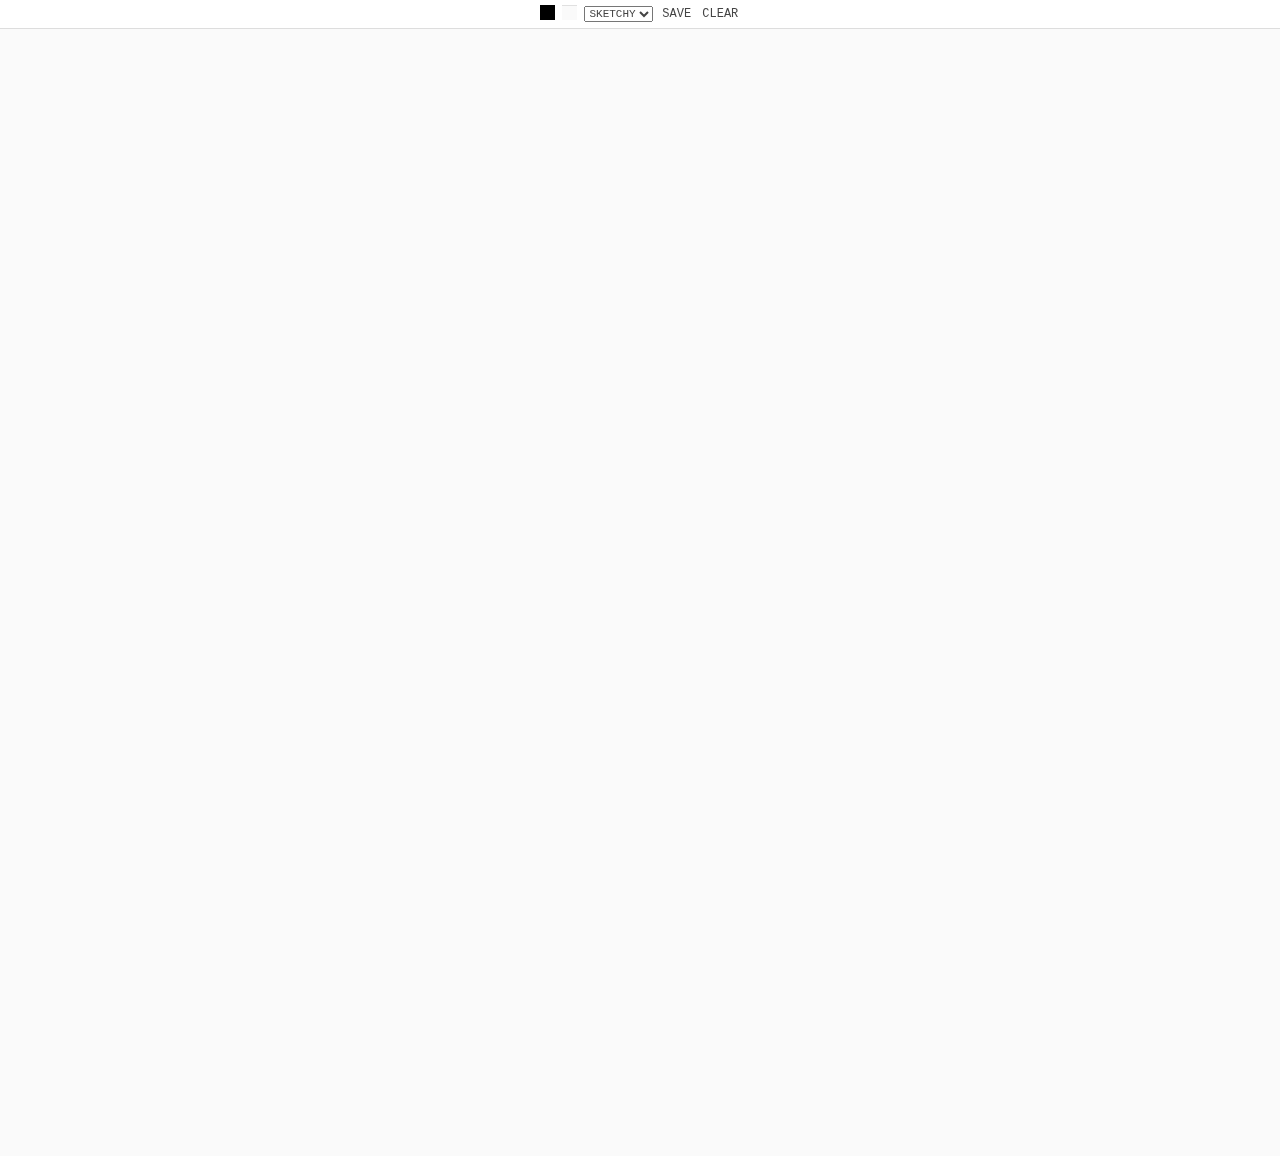
<file: h5/index.html>
<!DOCTYPE HTML>
<html lang="en">
	<head>
		<title>Harmony</title>
		<meta charset="utf-8"/>
		<meta name="description" content="Procedural Drawing Tool"/>
		<meta name="viewport" content="width=device-width; initial-scale=1.0; maximum-scale=1.0; user-scalable=0;"/>
		<style type="text/css">
			*
			{
				color: #444;
				font-family: Monospace;
				font-size: 12px;
			}
			
			body
			{
				margin: 0px;
				overflow: hidden;
			}
			
			select
			{
				text-transform: uppercase;
				font-size: 11px;
				text-align: center;
			}
			
			hr
			{
				border: 0;
				height: 1px;
				background-color: #ccc;
				margin: 20px 0px;
			}
			
			.gui
			{
				color: #ccc;
				width: 100%;
				background-color: #fff;
				border-bottom: 1px solid #ddd;
				padding: 5px 10px;
				text-align: center;
				text-transform: uppercase;
				line-height: 18px;
				cursor: default;
			}
			
			.button
			{
				padding: 2px;
				cursor: pointer;
			}
			
			.key
			{
				padding: 0px 8px;
				margin-left: 1px;
				background-color: #eee;
			}
		</style>
	</head>
	<body>
		<script type="text/javascript" src="js/brushes/circles.js"></script>
		<script type="text/javascript" src="js/brushes/chrome.js"></script>
		<script type="text/javascript" src="js/brushes/fur.js"></script>
		<script type="text/javascript" src="js/brushes/grid.js"></script>
		<script type="text/javascript" src="js/brushes/longfur.js"></script>
		<script type="text/javascript" src="js/brushes/ribbon.js"></script>
		<script type="text/javascript" src="js/brushes/shaded.js"></script>
		<script type="text/javascript" src="js/brushes/simple.js"></script>
		<script type="text/javascript" src="js/brushes/sketchy.js"></script>
		<script type="text/javascript" src="js/brushes/squares.js"></script>
		<script type="text/javascript" src="js/brushes/web.js"></script>
		<script type="text/javascript" src="js/colorutils.js"></script>
		<script type="text/javascript" src="js/colorselector.js"></script>
		<script type="text/javascript" src="js/palette.js"></script>
		<script type="text/javascript" src="js/menu.js"></script>
		<script type="text/javascript" src="js/main.js"></script>
	</body>
</html>
</file>
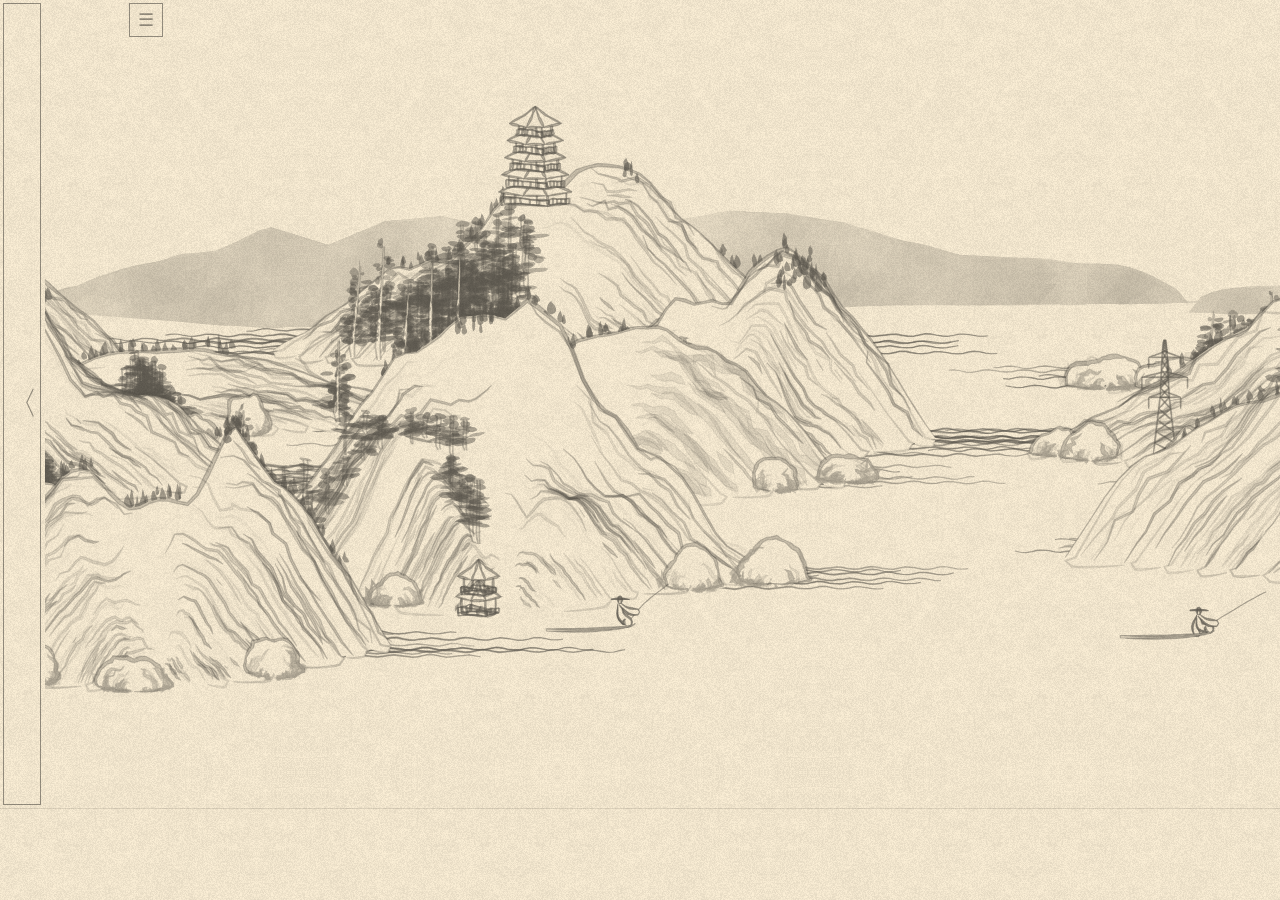
<file: p5/index.html>
<script id="PRNG">
  var Prng = new function() {
    this.s = 1234;
    this.p = 999979; //9887//983
    this.q = 999983; //9967//991
    this.m = this.p * this.q;
    this.hash = function(x) {
      var y = window.btoa(JSON.stringify(x));
      var z = 0;
      for (var i = 0; i < y.length; i++) {
        z += y.charCodeAt(i) * Math.pow(128, i);
      }
      return z;
    };
    this.seed = function(x) {
      if (x == undefined) {
        x = new Date().getTime();
      }
      var y = 0;
      var z = 0;
      function redo() {
        y = (Prng.hash(x) + z) % Prng.m;
        z += 1;
      }
      while (y % Prng.p == 0 || y % Prng.q == 0 || y == 0 || y == 1) {
        redo();
      }
      Prng.s = y;
      console.log(["int seed", Prng.s]);
      for (var i = 0; i < 10; i++) {
        Prng.next();
      }
    };
    this.next = function() {
      Prng.s = (Prng.s * Prng.s) % Prng.m;
      return Prng.s / Prng.m;
    };
    this.test = function(f) {
      var F =
        f ||
        function() {
          return Prng.next();
        };
      var t0 = new Date().getTime();
      var chart = [0, 0, 0, 0, 0, 0, 0, 0, 0, 0];
      for (var i = 0; i < 10000000; i++) {
        chart[Math.floor(F() * 10)] += 1;
      }
      console.log(chart);
      console.log("finished in " + (new Date().getTime() - t0));
      return chart;
    };
  }();
  Math.random = function() {
    return Prng.next();
  };
  Math.seed = function(x) {
    return Prng.seed(x);
  };
</script>

<script>
  function parseArgs(key2f) {
    var par = window.location.href.split("?")[1];
    if (par == undefined) {
      return;
    }
    par = par.split("&");
    for (var i = 0; i < par.length; i++) {
      var e = par[i].split("=");
      try {
        key2f[e[0]](e[1]);
      } catch (e) {
        console.log(e);
      }
    }
  }
  SEED = "" + new Date().getTime();
  parseArgs({
    seed: function(x) {
      SEED = x == "" ? SEED : x;
    },
  });
  Math.seed(SEED);
  console.log(Prng.seed);
</script>

<script id="PerlinNoise">
  //https://raw.githubusercontent.com/processing/p5.js/master/src/math/noise.js
  var Noise = new function() {
    var PERLIN_YWRAPB = 4;
    var PERLIN_YWRAP = 1 << PERLIN_YWRAPB;
    var PERLIN_ZWRAPB = 8;
    var PERLIN_ZWRAP = 1 << PERLIN_ZWRAPB;
    var PERLIN_SIZE = 4095;
    var perlin_octaves = 4;
    var perlin_amp_falloff = 0.5;
    var scaled_cosine = function(i) {
      return 0.5 * (1.0 - Math.cos(i * Math.PI));
    };
    var perlin;
    this.noise = function(x, y, z) {
      y = y || 0;
      z = z || 0;
      if (perlin == null) {
        perlin = new Array(PERLIN_SIZE + 1);
        for (var i = 0; i < PERLIN_SIZE + 1; i++) {
          perlin[i] = Math.random();
        }
      }
      if (x < 0) {
        x = -x;
      }
      if (y < 0) {
        y = -y;
      }
      if (z < 0) {
        z = -z;
      }
      var xi = Math.floor(x),
        yi = Math.floor(y),
        zi = Math.floor(z);
      var xf = x - xi;
      var yf = y - yi;
      var zf = z - zi;
      var rxf, ryf;
      var r = 0;
      var ampl = 0.5;
      var n1, n2, n3;
      for (var o = 0; o < perlin_octaves; o++) {
        var of = xi + (yi << PERLIN_YWRAPB) + (zi << PERLIN_ZWRAPB);
        rxf = scaled_cosine(xf);
        ryf = scaled_cosine(yf);
        n1 = perlin[of & PERLIN_SIZE];
        n1 += rxf * (perlin[(of + 1) & PERLIN_SIZE] - n1);
        n2 = perlin[(of + PERLIN_YWRAP) & PERLIN_SIZE];
        n2 += rxf * (perlin[(of + PERLIN_YWRAP + 1) & PERLIN_SIZE] - n2);
        n1 += ryf * (n2 - n1);
        of += PERLIN_ZWRAP;
        n2 = perlin[of & PERLIN_SIZE];
        n2 += rxf * (perlin[(of + 1) & PERLIN_SIZE] - n2);
        n3 = perlin[(of + PERLIN_YWRAP) & PERLIN_SIZE];
        n3 += rxf * (perlin[(of + PERLIN_YWRAP + 1) & PERLIN_SIZE] - n3);
        n2 += ryf * (n3 - n2);
        n1 += scaled_cosine(zf) * (n2 - n1);
        r += n1 * ampl;
        ampl *= perlin_amp_falloff;
        xi <<= 1;
        xf *= 2;
        yi <<= 1;
        yf *= 2;
        zi <<= 1;
        zf *= 2;
        if (xf >= 1.0) {
          xi++;
          xf--;
        }
        if (yf >= 1.0) {
          yi++;
          yf--;
        }
        if (zf >= 1.0) {
          zi++;
          zf--;
        }
      }
      return r;
    };
    this.noiseDetail = function(lod, falloff) {
      if (lod > 0) {
        perlin_octaves = lod;
      }
      if (falloff > 0) {
        perlin_amp_falloff = falloff;
      }
    };
    this.noiseSeed = function(seed) {
      var lcg = (function() {
        var m = 4294967296,
          a = 1664525,
          c = 1013904223,
          seed,
          z;
        return {
          setSeed: function(val) {
            z = seed = (val == null ? Math.random() * m : val) >>> 0;
          },
          getSeed: function() {
            return seed;
          },
          rand: function() {
            z = (a * z + c) % m;
            return z / m;
          },
        };
      })();
      lcg.setSeed(seed);
      perlin = new Array(PERLIN_SIZE + 1);
      for (var i = 0; i < PERLIN_SIZE + 1; i++) {
        perlin[i] = lcg.rand();
      }
    };
  }();
</script>

<script id="PolyTools">
  var PolyTools = new function() {
    this.midPt = function() {
      var plist =
        arguments.length == 1 ? arguments[0] : Array.apply(null, arguments);
      return plist.reduce(
        function(acc, v) {
          /*       if (v == undefined || acc == undefined){
        console.log("ERRR");
        console.log(plist)
        return [0,0]
      } */
          return [v[0] / plist.length + acc[0], v[1] / plist.length + acc[1]];
        },
        [0, 0],
      );
    };
    this.triangulate = function(plist, args) {
      //return []
      var args = args != undefined ? args : {};
      var area = args.area != undefined ? args.area : 100;
      var convex = args.convex != undefined ? args.convex : false;
      var optimize = args.optimize != undefined ? args.optimize : true;
      function lineExpr(pt0, pt1) {
        var den = pt1[0] - pt0[0];
        var m = den == 0 ? Infinity : (pt1[1] - pt0[1]) / den;
        var k = pt0[1] - m * pt0[0];
        return [m, k];
      }
      function intersect(ln0, ln1) {
        var le0 = lineExpr(...ln0);
        var le1 = lineExpr(...ln1);
        var den = le0[0] - le1[0];
        if (den == 0) {
          return false;
        }
        var x = (le1[1] - le0[1]) / den;
        var y = le0[0] * x + le0[1];
        function onSeg(p, ln) {
          //non-inclusive
          return (
            Math.min(ln[0][0], ln[1][0]) <= p[0] &&
            p[0] <= Math.max(ln[0][0], ln[1][0]) &&
            Math.min(ln[0][1], ln[1][1]) <= p[1] &&
            p[1] <= Math.max(ln[0][1], ln[1][1])
          );
        }
        if (onSeg([x, y], ln0) && onSeg([x, y], ln1)) {
          return [x, y];
        }
        return false;
      }
      function ptInPoly(pt, plist) {
        var scount = 0;
        for (var i = 0; i < plist.length; i++) {
          var np = plist[i != plist.length - 1 ? i + 1 : 0];
          var sect = intersect(
            [plist[i], np],
            [pt, [pt[0] + 999, pt[1] + 999]],
          );
          if (sect != false) {
            scount++;
          }
        }
        return scount % 2 == 1;
      }
      function lnInPoly(ln, plist) {
        var lnc = [[0, 0], [0, 0]];
        var ep = 0.01;

        lnc[0][0] = ln[0][0] * (1 - ep) + ln[1][0] * ep;
        lnc[0][1] = ln[0][1] * (1 - ep) + ln[1][1] * ep;
        lnc[1][0] = ln[0][0] * ep + ln[1][0] * (1 - ep);
        lnc[1][1] = ln[0][1] * ep + ln[1][1] * (1 - ep);

        for (var i = 0; i < plist.length; i++) {
          var pt = plist[i];
          var np = plist[i != plist.length - 1 ? i + 1 : 0];
          if (intersect(lnc, [pt, np]) != false) {
            return false;
          }
        }
        var mid = PolyTools.midPt(ln);
        if (ptInPoly(mid, plist) == false) {
          return false;
        }
        return true;
      }

      function sidesOf(plist) {
        var slist = [];
        for (var i = 0; i < plist.length; i++) {
          var pt = plist[i];
          var np = plist[i != plist.length - 1 ? i + 1 : 0];
          var s = Math.sqrt(
            Math.pow(np[0] - pt[0], 2) + Math.pow(np[1] - pt[1], 2),
          );
          slist.push(s);
        }
        return slist;
      }
      function areaOf(plist) {
        var slist = sidesOf(plist);
        var a = slist[0],
          b = slist[1],
          c = slist[2];
        var s = (a + b + c) / 2;
        return Math.sqrt(s * (s - a) * (s - b) * (s - c));
      }
      function sliverRatio(plist) {
        var A = areaOf(plist);
        var P = sidesOf(plist).reduce(function(m, n) {
          return m + n;
        }, 0);
        return A / P;
      }
      function bestEar(plist) {
        var cuts = [];
        for (var i = 0; i < plist.length; i++) {
          var pt = plist[i];
          var lp = plist[i != 0 ? i - 1 : plist.length - 1];
          var np = plist[i != plist.length - 1 ? i + 1 : 0];
          var qlist = plist.slice();
          qlist.splice(i, 1);
          if (convex || lnInPoly([lp, np], plist)) {
            var c = [[lp, pt, np], qlist];
            if (!optimize) return c;
            cuts.push(c);
          }
        }
        var best = [plist, []];
        var bestRatio = 0;
        for (var i = 0; i < cuts.length; i++) {
          var r = sliverRatio(cuts[i][0]);
          if (r >= bestRatio) {
            best = cuts[i];
            bestRatio = r;
          }
        }
        return best;
      }
      function shatter(plist, a) {
        if (plist.length == 0) {
          return [];
        }
        if (areaOf(plist) < a) {
          return [plist];
        } else {
          var slist = sidesOf(plist);
          var ind = slist.reduce(
            (iMax, x, i, arr) => (x > arr[iMax] ? i : iMax),
            0,
          );
          var nind = (ind + 1) % plist.length;
          var lind = (ind + 2) % plist.length;
          try {
            var mid = PolyTools.midPt([plist[ind], plist[nind]]);
          } catch (err) {
            console.log(plist);
            console.log(err);
            return [];
          }
          return shatter([plist[ind], mid, plist[lind]], a).concat(
            shatter([plist[lind], plist[nind], mid], a),
          );
        }
      }
      if (plist.length <= 3) {
        return shatter(plist, area);
      } else {
        var cut = bestEar(plist);
        return shatter(cut[0], area).concat(
          PolyTools.triangulate(cut[1], args),
        );
      }
    };
  }();
</script>

<script id="Util">
  function unNan(plist) {
    if (typeof plist != "object" || plist == null) {
      return plist || 0;
    } else {
      return plist.map(unNan);
    }
  }
  //console.log(unNan([[undefined,[NaN,NaN],null],false,1]))

  function distance(p0, p1) {
    return Math.sqrt(Math.pow(p0[0] - p1[0], 2) + Math.pow(p0[1] - p1[1], 2));
  }

  function mapval(value, istart, istop, ostart, ostop) {
    return (
      ostart + (ostop - ostart) * (((value - istart) * 1.0) / (istop - istart))
    );
  }
  function loopNoise(nslist) {
    var dif = nslist[nslist.length - 1] - nslist[0];
    var bds = [100, -100];
    for (var i = 0; i < nslist.length; i++) {
      nslist[i] += (dif * (nslist.length - 1 - i)) / (nslist.length - 1);
      if (nslist[i] < bds[0]) bds[0] = nslist[i];
      if (nslist[i] > bds[1]) bds[1] = nslist[i];
    }
    for (var i = 0; i < nslist.length; i++) {
      nslist[i] = mapval(nslist[i], bds[0], bds[1], 0, 1);
    }
  }

  function randChoice(arr) {
    return arr[Math.floor(arr.length * Math.random())];
  }

  function normRand(m, M) {
    return mapval(Math.random(), 0, 1, m, M);
  }

  function wtrand(func) {
    var x = Math.random();
    var y = Math.random();
    if (y < func(x)) {
      return x;
    } else {
      return wtrand(func);
    }
  }

  function randGaussian() {
    return (
      wtrand(function(x) {
        return Math.pow(Math.E, -24 * Math.pow(x - 0.5, 2));
      }) *
        2 -
      1
    );
  }

  function bezmh(P, w) {
    w = w == undefined ? 1 : w;
    if (P.length == 2) {
      P = [P[0], PolyTools.midPt(P[0], P[1]), P[1]];
    }
    var plist = [];
    for (var j = 0; j < P.length - 2; j++) {
      var p0;
      var p1;
      var p2;
      if (j == 0) {
        p0 = P[j];
      } else {
        p0 = PolyTools.midPt(P[j], P[j + 1]);
      }
      p1 = P[j + 1];
      if (j == P.length - 3) {
        p2 = P[j + 2];
      } else {
        p2 = PolyTools.midPt(P[j + 1], P[j + 2]);
      }
      var pl = 20;
      for (var i = 0; i < pl + (j == P.length - 3); i += 1) {
        var t = i / pl;
        var u = Math.pow(1 - t, 2) + 2 * t * (1 - t) * w + t * t;
        plist.push([
          (Math.pow(1 - t, 2) * p0[0] +
            2 * t * (1 - t) * p1[0] * w +
            t * t * p2[0]) /
            u,
          (Math.pow(1 - t, 2) * p0[1] +
            2 * t * (1 - t) * p1[1] * w +
            t * t * p2[1]) /
            u,
        ]);
      }
    }
    return plist;
  }

  function poly(plist, args) {
    var args = args != undefined ? args : {};
    var xof = args.xof != undefined ? args.xof : 0;
    var yof = args.yof != undefined ? args.yof : 0;
    var fil = args.fil != undefined ? args.fil : "rgba(0,0,0,0)";
    var str = args.str != undefined ? args.str : fil;
    var wid = args.wid != undefined ? args.wid : 0;

    var canv = "<polyline points='";
    for (var i = 0; i < plist.length; i++) {
      canv +=
        " " +
        (plist[i][0] + xof).toFixed(1) +
        "," +
        (plist[i][1] + yof).toFixed(1);
    }
    canv +=
      "' style='fill:" +
      fil +
      ";stroke:" +
      str +
      ";stroke-width:" +
      wid +
      "'/>";
    return canv;
  }
</script>

<script>
  console.log("************************************************");

  function stroke(ptlist, args) {
    var args = args != undefined ? args : {};
    var xof = args.xof != undefined ? args.xof : 0;
    var yof = args.yof != undefined ? args.yof : 0;
    var wid = args.wid != undefined ? args.wid : 2;
    var col = args.col != undefined ? args.col : "rgba(200,200,200,0.9)";
    var noi = args.noi != undefined ? args.noi : 0.5;
    var out = args.out != undefined ? args.out : 1;
    var fun =
      args.fun != undefined
        ? args.fun
        : function(x) {
            return Math.sin(x * Math.PI);
          };

    if (ptlist.length == 0) {
      return "";
    }
    vtxlist0 = [];
    vtxlist1 = [];
    vtxlist = [];
    var n0 = Math.random() * 10;
    for (var i = 1; i < ptlist.length - 1; i++) {
      var w = wid * fun(i / ptlist.length);
      w = w * (1 - noi) + w * noi * Noise.noise(i * 0.5, n0);
      var a1 = Math.atan2(
        ptlist[i][1] - ptlist[i - 1][1],
        ptlist[i][0] - ptlist[i - 1][0],
      );
      var a2 = Math.atan2(
        ptlist[i][1] - ptlist[i + 1][1],
        ptlist[i][0] - ptlist[i + 1][0],
      );
      var a = (a1 + a2) / 2;
      if (a < a2) {
        a += Math.PI;
      }
      vtxlist0.push([
        ptlist[i][0] + w * Math.cos(a),
        ptlist[i][1] + w * Math.sin(a),
      ]);
      vtxlist1.push([
        ptlist[i][0] - w * Math.cos(a),
        ptlist[i][1] - w * Math.sin(a),
      ]);
    }

    vtxlist = [ptlist[0]]
      .concat(
        vtxlist0.concat(vtxlist1.concat([ptlist[ptlist.length - 1]]).reverse()),
      )
      .concat([ptlist[0]]);

    var canv = poly(
      vtxlist.map(function(x) {
        return [x[0] + xof, x[1] + yof];
      }),
      { fil: col, str: col, wid: out },
    );
    return canv;
  }

  function blob(x, y, args) {
    var args = args != undefined ? args : {};
    var len = args.len != undefined ? args.len : 20;
    var wid = args.wid != undefined ? args.wid : 5;
    var ang = args.ang != undefined ? args.ang : 0;
    var col = args.col != undefined ? args.col : "rgba(200,200,200,0.9)";
    var noi = args.noi != undefined ? args.noi : 0.5;
    var ret = args.ret != undefined ? args.ret : 0;
    var fun =
      args.fun != undefined
        ? args.fun
        : function(x) {
            return x <= 1
              ? Math.pow(Math.sin(x * Math.PI), 0.5)
              : -Math.pow(Math.sin((x + 1) * Math.PI), 0.5);
          };

    var reso = 20.0;
    var lalist = [];
    for (var i = 0; i < reso + 1; i++) {
      var p = (i / reso) * 2;
      var xo = len / 2 - Math.abs(p - 1) * len;
      var yo = (fun(p) * wid) / 2;
      var a = Math.atan2(yo, xo);
      var l = Math.sqrt(xo * xo + yo * yo);
      lalist.push([l, a]);
    }
    var nslist = [];
    var n0 = Math.random() * 10;
    for (var i = 0; i < reso + 1; i++) {
      nslist.push(Noise.noise(i * 0.05, n0));
    }

    loopNoise(nslist);
    var plist = [];
    for (var i = 0; i < lalist.length; i++) {
      var ns = nslist[i] * noi + (1 - noi);
      var nx = x + Math.cos(lalist[i][1] + ang) * lalist[i][0] * ns;
      var ny = y + Math.sin(lalist[i][1] + ang) * lalist[i][0] * ns;
      plist.push([nx, ny]);
    }

    if (ret == 0) {
      return poly(plist, { fil: col, str: col, wid: 0 });
    } else {
      return plist;
    }
  }

  function div(plist, reso) {
    var tl = (plist.length - 1) * reso;
    var lx = 0;
    var ly = 0;
    var rlist = [];

    for (var i = 0; i < tl; i += 1) {
      var lastp = plist[Math.floor(i / reso)];
      var nextp = plist[Math.ceil(i / reso)];
      var p = (i % reso) / reso;
      var nx = lastp[0] * (1 - p) + nextp[0] * p;
      var ny = lastp[1] * (1 - p) + nextp[1] * p;

      var ang = Math.atan2(ny - ly, nx - lx);

      rlist.push([nx, ny]);
      lx = nx;
      ly = ny;
    }

    if (plist.length > 0) {
      rlist.push(plist[plist.length - 1]);
    }
    return rlist;
  }

  var texture = function(ptlist, args) {
    var args = args != undefined ? args : {};
    var xof = args.xof != undefined ? args.xof : 0;
    var yof = args.yof != undefined ? args.yof : 0;
    var tex = args.tex != undefined ? args.tex : 400;
    var wid = args.wid != undefined ? args.wid : 1.5;
    var len = args.len != undefined ? args.len : 0.2;
    var sha = args.sha != undefined ? args.sha : 0;
    var ret = args.ret != undefined ? args.ret : 0;
    var noi =
      args.noi != undefined
        ? args.noi
        : function(x) {
            return 30 / x;
          };
    var col =
      args.col != undefined
        ? args.col
        : function(x) {
            return "rgba(100,100,100," + (Math.random() * 0.3).toFixed(3) + ")";
          };
    var dis =
      args.dis != undefined
        ? args.dis
        : function() {
            if (Math.random() > 0.5) {
              return (1 / 3) * Math.random();
            } else {
              return (1 * 2) / 3 + (1 / 3) * Math.random();
            }
          };
    var reso = [ptlist.length, ptlist[0].length];
    var texlist = [];
    for (var i = 0; i < tex; i++) {
      var mid = (dis() * reso[1]) | 0;
      //mid = (reso[1]/3+reso[1]/3*Math.random())|0

      var hlen = Math.floor(Math.random() * (reso[1] * len));

      var start = mid - hlen;
      var end = mid + hlen;
      start = Math.min(Math.max(start, 0), reso[1]);
      end = Math.min(Math.max(end, 0), reso[1]);

      var layer = (i / tex) * (reso[0] - 1);

      texlist.push([]);
      for (var j = start; j < end; j++) {
        var p = layer - Math.floor(layer);

        var x =
          ptlist[Math.floor(layer)][j][0] * p +
          ptlist[Math.ceil(layer)][j][0] * (1 - p);

        var y =
          ptlist[Math.floor(layer)][j][1] * p +
          ptlist[Math.ceil(layer)][j][1] * (1 - p);

        var ns = [
          noi(layer + 1) * (Noise.noise(x, j * 0.5) - 0.5),
          noi(layer + 1) * (Noise.noise(y, j * 0.5) - 0.5),
        ];

        texlist[texlist.length - 1].push([x + ns[0], y + ns[1]]);
      }
    }
    var canv = "";
    //SHADE
    if (sha) {
      for (var j = 0; j < texlist.length; j += 1 + (sha != 0)) {
        canv += stroke(
          texlist[j].map(function(x) {
            return [x[0] + xof, x[1] + yof];
          }),
          { col: "rgba(100,100,100,0.1)", wid: sha },
        );
      }
    }
    //TEXTURE
    for (var j = 0 + sha; j < texlist.length; j += 1 + sha) {
      canv += stroke(
        texlist[j].map(function(x) {
          return [x[0] + xof, x[1] + yof];
        }),
        { col: col(j / texlist.length), wid: wid },
      );
    }
    return ret ? texlist : canv;
  };

  var Tree = new function() {
    this.tree01 = function(x, y, args) {
      var args = args != undefined ? args : {};
      var hei = args.hei != undefined ? args.hei : 50;
      var wid = args.wid != undefined ? args.wid : 3;
      var col = args.col != undefined ? args.col : "rgba(100,100,100,0.5)";
      var noi = args.noi != undefined ? args.noi : 0.5;

      reso = 10;
      var nslist = [];
      for (var i = 0; i < reso; i++) {
        nslist.push([Noise.noise(i * 0.5), Noise.noise(i * 0.5, 0.5)]);
      }

      var leafcol;
      if (col.includes("rgba(")) {
        leafcol = col
          .replace("rgba(", "")
          .replace(")", "")
          .split(",");
      } else {
        leafcol = ["100", "100", "100", "0.5"];
      }
      var canv = "";
      var line1 = [];
      var line2 = [];
      for (var i = 0; i < reso; i++) {
        var nx = x;
        var ny = y - (i * hei) / reso;
        if (i >= reso / 4) {
          for (var j = 0; j < (reso - i) / 5; j++) {
            canv += blob(
              nx + (Math.random() - 0.5) * wid * 1.2 * (reso - i),
              ny + (Math.random() - 0.5) * wid,
              {
                len: Math.random() * 20 * (reso - i) * 0.2 + 10,
                wid: Math.random() * 6 + 3,
                ang: ((Math.random() - 0.5) * Math.PI) / 6,
                col:
                  "rgba(" +
                  leafcol[0] +
                  "," +
                  leafcol[1] +
                  "," +
                  leafcol[2] +
                  "," +
                  (Math.random() * 0.2 + parseFloat(leafcol[3])).toFixed(1) +
                  ")",
              },
            );
          }
        }
        line1.push([nx + (nslist[i][0] - 0.5) * wid - wid / 2, ny]);
        line2.push([nx + (nslist[i][1] - 0.5) * wid + wid / 2, ny]);
      }
      canv +=
        poly(line1, { fil: "none", str: col, wid: 1.5 }) +
        poly(line2, { fil: "none", str: col, wid: 1.5 });
      return canv;
    };
    this.tree02 = function(x, y, args) {
      var args = args != undefined ? args : {};
      var hei = args.hei != undefined ? args.hei : 16;
      var wid = args.wid != undefined ? args.wid : 8;
      var clu = args.clu != undefined ? args.clu : 5;
      var col = args.col != undefined ? args.col : "rgba(100,100,100,0.5)";
      var noi = args.noi != undefined ? args.noi : 0.5;

      var leafcol;
      if (col.includes("rgba(")) {
        leafcol = col
          .replace("rgba(", "")
          .replace(")", "")
          .split(",");
      } else {
        leafcol = ["100", "100", "100", "0.5"];
      }

      var canv = "";
      for (var i = 0; i < clu; i++) {
        canv += blob(
          x + randGaussian() * clu * 4,
          y + randGaussian() * clu * 4,
          {
            ang: Math.PI / 2,
            col: "rgba(100,100,100,0.8)",
            fun: function(x) {
              return x <= 1
                ? Math.pow(Math.sin(x * Math.PI) * x, 0.5)
                : -Math.pow(Math.sin((x - 2) * Math.PI * (x - 2)), 0.5);
            },
            wid: Math.random() * wid * 0.75 + wid * 0.5,
            len: Math.random() * hei * 0.75 + hei * 0.5,
            col: col,
          },
        );
      }
      return canv;
    };
    this.tree03 = function(x, y, args) {
      var args = args != undefined ? args : {};
      var hei = args.hei != undefined ? args.hei : 50;
      var wid = args.wid != undefined ? args.wid : 5;
      var ben =
        args.ben != undefined
          ? args.ben
          : function(x) {
              return 0;
            };
      var col = args.col != undefined ? args.col : "rgba(100,100,100,0.5)";
      var noi = args.noi != undefined ? args.noi : 0.5;

      reso = 10;
      var nslist = [];
      for (var i = 0; i < reso; i++) {
        nslist.push([Noise.noise(i * 0.5), Noise.noise(i * 0.5, 0.5)]);
      }

      var leafcol;
      if (col.includes("rgba(")) {
        leafcol = col
          .replace("rgba(", "")
          .replace(")", "")
          .split(",");
      } else {
        leafcol = ["100", "100", "100", "0.5"];
      }
      var canv = "";
      var blobs = "";
      var line1 = [];
      var line2 = [];
      for (var i = 0; i < reso; i++) {
        var nx = x + ben(i / reso) * 100;
        var ny = y - (i * hei) / reso;
        if (i >= reso / 5) {
          for (var j = 0; j < (reso - i) * 2; j++) {
            var shape = function(x) {
              return Math.log(50 * x + 1) / 3.95;
            };
            var ox = Math.random() * wid * 2 * shape((reso - i) / reso);
            blobs += blob(
              nx + ox * randChoice([-1, 1]),
              ny + (Math.random() - 0.5) * wid * 2,
              {
                len: ox * 2,
                wid: Math.random() * 6 + 3,
                ang: ((Math.random() - 0.5) * Math.PI) / 6,
                col:
                  "rgba(" +
                  leafcol[0] +
                  "," +
                  leafcol[1] +
                  "," +
                  leafcol[2] +
                  "," +
                  (Math.random() * 0.2 + parseFloat(leafcol[3])).toFixed(3) +
                  ")",
              },
            );
          }
        }
        line1.push([
          nx + (((nslist[i][0] - 0.5) * wid - wid / 2) * (reso - i)) / reso,
          ny,
        ]);
        line2.push([
          nx + (((nslist[i][1] - 0.5) * wid + wid / 2) * (reso - i)) / reso,
          ny,
        ]);
      }
      var lc = line1.concat(line2.reverse());
      canv += poly(lc, { fil: "white", str: col, wid: 1.5 });
      canv += blobs;
      return canv;
    };

    var branch = function(args) {
      var args = args != undefined ? args : {};
      var hei = args.hei != undefined ? args.hei : 300;
      var wid = args.wid != undefined ? args.wid : 6;
      var ang = args.ang != undefined ? args.ang : 0;
      var det = args.det != undefined ? args.det : 10;
      var ben = args.ben != undefined ? args.ben : Math.PI * 0.2;

      var tlist;
      var nx = 0;
      var ny = 0;
      tlist = [[nx, ny]];
      var a0 = 0;
      var g = 3;
      for (var i = 0; i < g; i++) {
        a0 += (ben / 2 + (Math.random() * ben) / 2) * randChoice([-1, 1]);
        nx += (Math.cos(a0) * hei) / g;
        ny -= (Math.sin(a0) * hei) / g;
        tlist.push([nx, ny]);
      }
      var ta = Math.atan2(
        tlist[tlist.length - 1][1],
        tlist[tlist.length - 1][0],
      );

      for (var i = 0; i < tlist.length; i++) {
        var a = Math.atan2(tlist[i][1], tlist[i][0]);
        var d = Math.sqrt(
          tlist[i][0] * tlist[i][0] + tlist[i][1] * tlist[i][1],
        );
        tlist[i][0] = d * Math.cos(a - ta + ang);
        tlist[i][1] = d * Math.sin(a - ta + ang);
      }

      var trlist1 = [];
      var trlist2 = [];
      var span = det;
      var tl = (tlist.length - 1) * span;
      var lx = 0;
      var ly = 0;

      for (var i = 0; i < tl; i += 1) {
        var lastp = tlist[Math.floor(i / span)];
        var nextp = tlist[Math.ceil(i / span)];
        var p = (i % span) / span;
        var nx = lastp[0] * (1 - p) + nextp[0] * p;
        var ny = lastp[1] * (1 - p) + nextp[1] * p;

        var ang = Math.atan2(ny - ly, nx - lx);
        var woff = ((Noise.noise(i * 0.3) - 0.5) * wid * hei) / 80;

        var b = 0;
        if (p == 0) {
          b = Math.random() * wid;
        }

        var nw = wid * (((tl - i) / tl) * 0.5 + 0.5);
        trlist1.push([
          nx + Math.cos(ang + Math.PI / 2) * (nw + woff + b),
          ny + Math.sin(ang + Math.PI / 2) * (nw + woff + b),
        ]);
        trlist2.push([
          nx + Math.cos(ang - Math.PI / 2) * (nw - woff + b),
          ny + Math.sin(ang - Math.PI / 2) * (nw - woff + b),
        ]);
        lx = nx;
        ly = ny;
      }

      return [trlist1, trlist2];
    };

    var twig = function(tx, ty, dep, args) {
      var args = args != undefined ? args : {};
      var dir = args.dir != undefined ? args.dir : 1;
      var sca = args.sca != undefined ? args.sca : 1;
      var wid = args.wid != undefined ? args.wid : 1;
      var ang = args.ang != undefined ? args.ang : 0;
      var lea = args.lea != undefined ? args.lea : [true, 12];

      var canv = "";
      var twlist = [];
      var tl = 10;
      var hs = Math.random() * 0.5 + 0.5;
      var fun1 = function(x) {
        return Math.pow(x, 0.5);
      };
      var fun2 = function(x) {
        return -1 / Math.pow(i / tl + 1, 5) + 1;
      };

      var tfun = randChoice([fun2]);
      var a0 = ((Math.random() * Math.PI) / 6) * dir + ang;
      for (var i = 0; i < tl; i++) {
        var mx = dir * tfun(i / tl) * 50 * sca * hs;
        var my = -i * 5 * sca;

        var a = Math.atan2(my, mx);
        var d = Math.pow(mx * mx + my * my, 0.5);

        var nx = Math.cos(a + a0) * d;
        var ny = Math.sin(a + a0) * d;

        twlist.push([nx + tx, ny + ty]);
        if ((i == ((tl / 3) | 0) || i == (((tl * 2) / 3) | 0)) && dep > 0) {
          canv += twig(nx + tx, ny + ty, dep - 1, {
            ang: ang,
            sca: sca * 0.8,
            wid: wid,
            dir: dir * randChoice([-1, 1]),
            lea: lea,
          });
        }
        if (i == tl - 1 && lea[0] == true) {
          for (var j = 0; j < 5; j++) {
            var dj = (j - 2.5) * 5;
            canv += blob(
              nx + tx + Math.cos(ang) * dj * wid,
              ny + ty + (Math.sin(ang) * dj - lea[1] / (dep + 1)) * wid,
              {
                wid: (6 + 3 * Math.random()) * wid,
                len: (15 + 12 * Math.random()) * wid,
                ang:
                  ang / 2 + Math.PI / 2 + Math.PI * 0.2 * (Math.random() - 0.5),
                col: "rgba(100,100,100," + (0.5 + dep * 0.2).toFixed(3) + ")",
                fun: function(x) {
                  return x <= 1
                    ? Math.pow(Math.sin(x * Math.PI) * x, 0.5)
                    : -Math.pow(Math.sin((x - 2) * Math.PI * (x - 2)), 0.5);
                },
              },
            );
          }
        }
      }
      canv += stroke(twlist, {
        wid: 1,
        fun: function(x) {
          return Math.cos((x * Math.PI) / 2);
        },
        col: "rgba(100,100,100,0.5)",
      });
      return canv;
    };

    var barkify = function(x, y, trlist) {
      function bark(x, y, wid, ang) {
        var len = 10 + 10 * Math.random();
        var noi = 0.5;
        var fun = function(x) {
          return x <= 1
            ? Math.pow(Math.sin(x * Math.PI), 0.5)
            : -Math.pow(Math.sin((x + 1) * Math.PI), 0.5);
        };
        var reso = 20.0;
        var canv = "";

        var lalist = [];
        for (var i = 0; i < reso + 1; i++) {
          var p = (i / reso) * 2;
          var xo = len / 2 - Math.abs(p - 1) * len;
          var yo = (fun(p) * wid) / 2;
          var a = Math.atan2(yo, xo);
          var l = Math.sqrt(xo * xo + yo * yo);
          lalist.push([l, a]);
        }
        var nslist = [];
        var n0 = Math.random() * 10;
        for (var i = 0; i < reso + 1; i++) {
          nslist.push(Noise.noise(i * 0.05, n0));
        }

        loopNoise(nslist);
        var brklist = [];
        for (var i = 0; i < lalist.length; i++) {
          var ns = nslist[i] * noi + (1 - noi);
          var nx = x + Math.cos(lalist[i][1] + ang) * lalist[i][0] * ns;
          var ny = y + Math.sin(lalist[i][1] + ang) * lalist[i][0] * ns;
          brklist.push([nx, ny]);
        }
        var fr = Math.random();
        canv += stroke(brklist, {
          wid: 0.8,
          noi: 0,
          col: "rgba(100,100,100,0.4)",
          out: 0,
          fun: function(x) {
            return Math.sin((x + fr) * Math.PI * 3);
          },
        });

        return canv;
      }
      var canv = "";

      for (var i = 2; i < trlist[0].length - 1; i++) {
        var a0 = Math.atan2(
          trlist[0][i][1] - trlist[0][i - 1][1],
          trlist[0][i][0] - trlist[0][i - 1][0],
        );
        var a1 = Math.atan2(
          trlist[1][i][1] - trlist[1][i - 1][1],
          trlist[1][i][0] - trlist[1][i - 1][0],
        );
        var p = Math.random();
        var nx = trlist[0][i][0] * (1 - p) + trlist[1][i][0] * p;
        var ny = trlist[0][i][1] * (1 - p) + trlist[1][i][1] * p;
        if (Math.random() < 0.2) {
          canv += blob(nx + x, ny + y, {
            noi: 1,
            len: 15,
            wid: 6 - Math.abs(p - 0.5) * 10,
            ang: (a0 + a1) / 2,
            col: "rgba(100,100,100,0.6)",
          });
        } else {
          canv += bark(
            nx + x,
            ny + y,
            5 - Math.abs(p - 0.5) * 10,
            (a0 + a1) / 2,
          );
        }

        if (Math.random() < 0.05) {
          var jl = Math.random() * 2 + 2;
          var xya = randChoice([
            [trlist[0][i][0], trlist[0][i][1], a0],
            [trlist[1][i][0], trlist[1][i][1], a1],
          ]);
          for (var j = 0; j < jl; j++) {
            canv += blob(
              xya[0] + x + Math.cos(xya[2]) * (j - jl / 2) * 4,
              xya[1] + y + Math.sin(xya[2]) * (j - jl / 2) * 4,
              {
                wid: 4,
                len: 4 + 6 * Math.random(),
                ang: a0 + Math.PI / 2,
                col: "rgba(100,100,100,0.6)",
              },
            );
          }
        }
      }
      var trflist = trlist[0].concat(trlist[1].slice().reverse());
      var rglist = [[]];
      for (var i = 0; i < trflist.length; i++) {
        if (Math.random() < 0.5) {
          rglist.push([]);
        } else {
          rglist[rglist.length - 1].push(trflist[i]);
        }
      }

      for (var i = 0; i < rglist.length; i++) {
        rglist[i] = div(rglist[i], 4);
        for (var j = 0; j < rglist[i].length; j++) {
          rglist[i][j][0] +=
            (Noise.noise(i, j * 0.1, 1) - 0.5) * (15 + 5 * randGaussian());
          rglist[i][j][1] +=
            (Noise.noise(i, j * 0.1, 2) - 0.5) * (15 + 5 * randGaussian());
        }
        canv += stroke(
          rglist[i].map(function(v) {
            return [v[0] + x, v[1] + y];
          }),
          { wid: 1.5, col: "rgba(100,100,100,0.7)", out: 0 },
        );
      }
      return canv;
    };

    this.tree04 = function(x, y, args) {
      var args = args != undefined ? args : {};
      var hei = args.hei != undefined ? args.hei : 300;
      var wid = args.wid != undefined ? args.wid : 6;
      var col = args.col != undefined ? args.col : "rgba(100,100,100,0.5)";
      var noi = args.noi != undefined ? args.noi : 0.5;

      var canv = "";
      var txcanv = "";
      var twcanv = "";

      var trlist = branch({ hei: hei, wid: wid, ang: -Math.PI / 2 });
      txcanv += barkify(x, y, trlist);
      trlist = trlist[0].concat(trlist[1].reverse());

      var trmlist = [];

      for (var i = 0; i < trlist.length; i++) {
        if (
          (i >= trlist.length * 0.3 &&
            i <= trlist.length * 0.7 &&
            Math.random() < 0.1) ||
          i == trlist.length / 2 - 1
        ) {
          var ba = Math.PI * 0.2 - Math.PI * 1.4 * (i > trlist.length / 2);
          var brlist = branch({
            hei: hei * (Math.random() + 1) * 0.3,
            wid: wid * 0.5,
            ang: ba,
          });

          brlist[0].splice(0, 1);
          brlist[1].splice(0, 1);
          var foff = function(v) {
            return [v[0] + trlist[i][0], v[1] + trlist[i][1]];
          };
          txcanv += barkify(x, y, [brlist[0].map(foff), brlist[1].map(foff)]);

          for (var j = 0; j < brlist[0].length; j++) {
            if (Math.random() < 0.2 || j == brlist[0].length - 1) {
              twcanv += twig(
                brlist[0][j][0] + trlist[i][0] + x,
                brlist[0][j][1] + trlist[i][1] + y,
                1,
                {
                  wid: hei / 300,
                  ang: ba > -Math.PI / 2 ? ba : ba + Math.PI,
                  sca: (0.5 * hei) / 300,
                  dir: ba > -Math.PI / 2 ? 1 : -1,
                },
              );
            }
          }
          brlist = brlist[0].concat(brlist[1].reverse());
          trmlist = trmlist.concat(
            brlist.map(function(v) {
              return [v[0] + trlist[i][0], v[1] + trlist[i][1]];
            }),
          );
        } else {
          trmlist.push(trlist[i]);
        }
      }
      canv += poly(trmlist, { xof: x, yof: y, fil: "white", str: col, wid: 0 });

      trmlist.splice(0, 1);
      trmlist.splice(trmlist.length - 1, 1);
      canv += stroke(
        trmlist.map(function(v) {
          return [v[0] + x, v[1] + y];
        }),
        {
          col:
            "rgba(100,100,100," + (0.4 + Math.random() * 0.1).toFixed(3) + ")",
          wid: 2.5,
          fun: function(x) {
            return Math.sin(1);
          },
          noi: 0.9,
          out: 0,
        },
      );

      canv += txcanv;
      canv += twcanv;
      return canv;
    };

    this.tree05 = function(x, y, args) {
      var args = args != undefined ? args : {};
      var hei = args.hei != undefined ? args.hei : 300;
      var wid = args.wid != undefined ? args.wid : 5;
      var col = args.col != undefined ? args.col : "rgba(100,100,100,0.5)";
      var noi = args.noi != undefined ? args.noi : 0.5;

      var canv = "";
      var txcanv = "";
      var twcanv = "";

      var trlist = branch({ hei: hei, wid: wid, ang: -Math.PI / 2, ben: 0 });
      txcanv += barkify(x, y, trlist);
      trlist = trlist[0].concat(trlist[1].reverse());

      var trmlist = [];

      for (var i = 0; i < trlist.length; i++) {
        var p = Math.abs(i - trlist.length * 0.5) / (trlist.length * 0.5);
        if (
          (i >= trlist.length * 0.2 &&
            i <= trlist.length * 0.8 &&
            i % 3 == 0 &&
            Math.random() > p) ||
          i == trlist.length / 2 - 1
        ) {
          var bar = Math.random() * 0.2;
          var ba =
            -bar * Math.PI - (1 - bar * 2) * Math.PI * (i > trlist.length / 2);
          var brlist = branch({
            hei: hei * (0.3 * p - Math.random() * 0.05),
            wid: wid * 0.5,
            ang: ba,
            ben: 0.5,
          });

          brlist[0].splice(0, 1);
          brlist[1].splice(0, 1);
          var foff = function(v) {
            return [v[0] + trlist[i][0], v[1] + trlist[i][1]];
          };
          //txcanv += barkify(x,y,[brlist[0].map(foff),brlist[1].map(foff)])

          for (var j = 0; j < brlist[0].length; j++) {
            if (j % 20 == 0 || j == brlist[0].length - 1) {
              twcanv += twig(
                brlist[0][j][0] + trlist[i][0] + x,
                brlist[0][j][1] + trlist[i][1] + y,
                0,
                {
                  wid: hei / 300,
                  ang: ba > -Math.PI / 2 ? ba : ba + Math.PI,
                  sca: (0.2 * hei) / 300,
                  dir: ba > -Math.PI / 2 ? 1 : -1,
                  lea: [true, 5],
                },
              );
            }
          }
          brlist = brlist[0].concat(brlist[1].reverse());
          trmlist = trmlist.concat(
            brlist.map(function(v) {
              return [v[0] + trlist[i][0], v[1] + trlist[i][1]];
            }),
          );
        } else {
          trmlist.push(trlist[i]);
        }
      }

      canv += poly(trmlist, { xof: x, yof: y, fil: "white", str: col, wid: 0 });

      trmlist.splice(0, 1);
      trmlist.splice(trmlist.length - 1, 1);
      canv += stroke(
        trmlist.map(function(v) {
          return [v[0] + x, v[1] + y];
        }),
        {
          col:
            "rgba(100,100,100," + (0.4 + Math.random() * 0.1).toFixed(3) + ")",
          wid: 2.5,
          fun: function(x) {
            return Math.sin(1);
          },
          noi: 0.9,
          out: 0,
        },
      );

      canv += txcanv;
      canv += twcanv;
      return canv;
    };

    this.tree06 = function(x, y, args) {
      var args = args != undefined ? args : {};
      var hei = args.hei != undefined ? args.hei : 100;
      var wid = args.wid != undefined ? args.wid : 6;
      var col = args.col != undefined ? args.col : "rgba(100,100,100,0.5)";
      var noi = args.noi != undefined ? args.noi : 0.5;

      var canv = "";
      var txcanv = "";
      var twcanv = "";

      function fracTree(xoff, yoff, dep, args) {
        var args = args != undefined ? args : {};
        var hei = args.hei != undefined ? args.hei : 300;
        var wid = args.wid != undefined ? args.wid : 5;
        var ang = args.ang != undefined ? args.ang : 0;
        var ben = args.ben != undefined ? args.ben : Math.PI * 0.2;

        var trlist = branch({
          hei: hei,
          wid: wid,
          ang: ang,
          ben: ben,
          det: hei / 20,
        });
        txcanv += barkify(xoff, yoff, trlist);
        trlist = trlist[0].concat(trlist[1].reverse());

        var trmlist = [];

        for (var i = 0; i < trlist.length; i++) {
          var p = Math.abs(i - trlist.length * 0.5) / (trlist.length * 0.5);
          if (
            ((Math.random() < 0.025 &&
              i >= trlist.length * 0.2 &&
              i <= trlist.length * 0.8) ||
              i == ((trlist.length / 2) | 0) - 1 ||
              i == ((trlist.length / 2) | 0) + 1) &&
            dep > 0
          ) {
            var bar = 0.02 + Math.random() * 0.08;
            var ba =
              bar * Math.PI - bar * 2 * Math.PI * (i > trlist.length / 2);

            var brlist = fracTree(
              trlist[i][0] + xoff,
              trlist[i][1] + yoff,
              dep - 1,
              {
                hei: hei * (0.7 + Math.random() * 0.2),
                wid: wid * 0.6,
                ang: ang + ba,
                ben: 0.55,
              },
            );

            for (var j = 0; j < brlist.length; j++) {
              if (Math.random() < 0.03) {
                twcanv += twig(
                  brlist[j][0] + trlist[i][0] + xoff,
                  brlist[j][1] + trlist[i][1] + yoff,
                  2,
                  {
                    ang: ba * (Math.random() * 0.5 + 0.75),
                    sca: 0.3,
                    dir: ba > 0 ? 1 : -1,
                    lea: [false, 0],
                  },
                );
              }
            }

            trmlist = trmlist.concat(
              brlist.map(function(v) {
                return [v[0] + trlist[i][0], v[1] + trlist[i][1]];
              }),
            );
          } else {
            trmlist.push(trlist[i]);
          }
        }
        return trmlist;
      }

      var trmlist = fracTree(x, y, 3, {
        hei: hei,
        wid: wid,
        ang: -Math.PI / 2,
        ben: 0,
      });

      canv += poly(trmlist, { xof: x, yof: y, fil: "white", str: col, wid: 0 });

      trmlist.splice(0, 1);
      trmlist.splice(trmlist.length - 1, 1);
      canv += stroke(
        trmlist.map(function(v) {
          return [v[0] + x, v[1] + y];
        }),
        {
          col:
            "rgba(100,100,100," + (0.4 + Math.random() * 0.1).toFixed(3) + ")",
          wid: 2.5,
          fun: function(x) {
            return Math.sin(1);
          },
          noi: 0.9,
          out: 0,
        },
      );

      canv += txcanv;
      canv += twcanv;
      return canv;
    };

    this.tree07 = function(x, y, args) {
      var args = args != undefined ? args : {};
      var hei = args.hei != undefined ? args.hei : 60;
      var wid = args.wid != undefined ? args.wid : 4;
      var ben =
        args.ben != undefined
          ? args.ben
          : function(x) {
              return Math.sqrt(x) * 0.2;
            };
      var col = args.col != undefined ? args.col : "rgba(100,100,100,1)";
      var noi = args.noi != undefined ? args.noi : 0.5;

      reso = 10;
      var nslist = [];
      for (var i = 0; i < reso; i++) {
        nslist.push([Noise.noise(i * 0.5), Noise.noise(i * 0.5, 0.5)]);
      }
      var leafcol;
      if (col.includes("rgba(")) {
        leafcol = col
          .replace("rgba(", "")
          .replace(")", "")
          .split(",");
      } else {
        leafcol = ["100", "100", "100", "1"];
      }
      var canv = "";
      var line1 = [];
      var line2 = [];
      var T = [];
      for (var i = 0; i < reso; i++) {
        var nx = x + ben(i / reso) * 100;
        var ny = y - (i * hei) / reso;
        if (i >= reso / 4) {
          for (var j = 0; j < 1; j++) {
            var bpl = blob(
              nx + (Math.random() - 0.5) * wid * 1.2 * (reso - i) * 0.5,
              ny + (Math.random() - 0.5) * wid * 0.5,
              {
                len: Math.random() * 50 + 20,
                wid: Math.random() * 12 + 12,
                ang: (-Math.random() * Math.PI) / 6,
                col:
                  "rgba(" +
                  leafcol[0] +
                  "," +
                  leafcol[1] +
                  "," +
                  leafcol[2] +
                  "," +
                  parseFloat(leafcol[3]).toFixed(3) +
                  ")",
                fun: function(x) {
                  return x <= 1
                    ? 2.75 * x * Math.pow(1 - x, 1 / 1.8)
                    : 2.75 * (x - 2) * Math.pow(x - 1, 1 / 1.8);
                },
                ret: 1,
              },
            );

            //canv+=poly(bpl,{fil:col,wid:0})
            T = T.concat(
              PolyTools.triangulate(bpl, {
                area: 50,
                convex: true,
                optimize: false,
              }),
            );
          }
        }
        line1.push([nx + (nslist[i][0] - 0.5) * wid - wid / 2, ny]);
        line2.push([nx + (nslist[i][1] - 0.5) * wid + wid / 2, ny]);
      }

      //canv += poly(line1.concat(line2.reverse()),{fil:col,wid:0})
      T = PolyTools.triangulate(line1.concat(line2.reverse()), {
        area: 50,
        convex: true,
        optimize: true,
      }).concat(T);

      for (var k = 0; k < T.length; k++) {
        var m = PolyTools.midPt(T[k]);
        var c = (Noise.noise(m[0] * 0.02, m[1] * 0.02) * 200 + 50) | 0;
        var co = "rgba(" + c + "," + c + "," + c + ",0.8)";
        canv += poly(T[k], { fil: co, str: co, wid: 0 });
      }
      return canv;
    };

    this.tree08 = function(x, y, args) {
      var args = args != undefined ? args : {};
      var hei = args.hei != undefined ? args.hei : 80;
      var wid = args.wid != undefined ? args.wid : 1;
      var col = args.col != undefined ? args.col : "rgba(100,100,100,0.5)";
      var noi = args.noi != undefined ? args.noi : 0.5;

      var canv = "";
      var txcanv = "";
      var twcanv = "";

      var ang = normRand(-1, 1) * Math.PI * 0.2;

      var trlist = branch({
        hei: hei,
        wid: wid,
        ang: -Math.PI / 2 + ang,
        ben: Math.PI * 0.2,
        det: hei / 20,
      });
      //txcanv += barkify(x,y,trlist)

      trlist = trlist[0].concat(trlist[1].reverse());

      function fracTree(xoff, yoff, dep, args) {
        var args = args != undefined ? args : {};
        var ang = args.ang != undefined ? args.ang : -Math.PI / 2;
        var len = args.len != undefined ? args.len : 15;
        var ben = args.ben != undefined ? args.ben : 0;

        var fun =
          dep == 0
            ? function(x) {
                return Math.cos(0.5 * Math.PI * x);
              }
            : function(x) {
                return 1;
              };
        var spt = [xoff, yoff];
        var ept = [xoff + Math.cos(ang) * len, yoff + Math.sin(ang) * len];

        var trmlist = [[xoff, yoff], [xoff + len, yoff]];

        var bfun = randChoice([
          function(x) {
            return Math.sin(x * Math.PI);
          },
          function(x) {
            return -Math.sin(x * Math.PI);
          },
        ]);

        trmlist = div(trmlist, 10);

        for (var i = 0; i < trmlist.length; i++) {
          trmlist[i][1] += bfun(i / trmlist.length) * 2;
        }
        for (var i = 0; i < trmlist.length; i++) {
          var d = distance(trmlist[i], spt);
          var a = Math.atan2(trmlist[i][1] - spt[1], trmlist[i][0] - spt[0]);
          trmlist[i][0] = spt[0] + d * Math.cos(a + ang);
          trmlist[i][1] = spt[1] + d * Math.sin(a + ang);
        }

        var tcanv = "";
        tcanv += stroke(trmlist, {
          fun: fun,
          wid: 0.8,
          col: "rgba(100,100,100,0.5)",
        });
        if (dep != 0) {
          var nben = ben + randChoice([-1, 1]) * Math.PI * 0.001 * dep * dep;
          if (Math.random() < 0.5) {
            tcanv += fracTree(ept[0], ept[1], dep - 1, {
              ang:
                ang +
                ben +
                Math.PI *
                  randChoice([normRand(-1, 0.5), normRand(0.5, 1)]) *
                  0.2,
              len: len * normRand(0.8, 0.9),
              ben: nben,
            });
            tcanv += fracTree(ept[0], ept[1], dep - 1, {
              ang:
                ang +
                ben +
                Math.PI *
                  randChoice([normRand(-1, -0.5), normRand(0.5, 1)]) *
                  0.2,
              len: len * normRand(0.8, 0.9),
              ben: nben,
            });
          } else {
            tcanv += fracTree(ept[0], ept[1], dep - 1, {
              ang: ang + ben,
              len: len * normRand(0.8, 0.9),
              ben: nben,
            });
          }
        }
        return tcanv;
      }

      for (var i = 0; i < trlist.length; i++) {
        if (Math.random() < 0.2) {
          twcanv += fracTree(
            x + trlist[i][0],
            y + trlist[i][1],
            Math.floor(4 * Math.random()),
            { hei: 20, ang: -Math.PI / 2 - ang * Math.random() },
          );
        } else if (i == Math.floor(trlist.length / 2)) {
          twcanv += fracTree(x + trlist[i][0], y + trlist[i][1], 3, {
            hei: 25,
            ang: -Math.PI / 2 + ang,
          });
        }
      }

      canv += poly(trlist, { xof: x, yof: y, fil: "white", str: col, wid: 0 });

      canv += stroke(
        trlist.map(function(v) {
          return [v[0] + x, v[1] + y];
        }),
        {
          col:
            "rgba(100,100,100," + (0.6 + Math.random() * 0.1).toFixed(3) + ")",
          wid: 2.5,
          fun: function(x) {
            return Math.sin(1);
          },
          noi: 0.9,
          out: 0,
        },
      );

      canv += txcanv;
      canv += twcanv;
      //console.log(canv)
      return canv;
    };
  }();

  var Mount = new function() {
    var foot = function(ptlist, args) {
      var args = args != undefined ? args : {};
      var xof = args.xof != undefined ? args.xof : 0;
      var yof = args.yof != undefined ? args.yof : 0;
      var ret = args.ret != undefined ? args.ret : 0;

      var ftlist = [];
      var span = 10;
      var ni = 0;
      for (var i = 0; i < ptlist.length - 2; i += 1) {
        if (i == ni) {
          ni = Math.min(ni + randChoice([1, 2]), ptlist.length - 1);

          ftlist.push([]);
          ftlist.push([]);
          for (var j = 0; j < Math.min(ptlist[i].length / 8, 10); j++) {
            ftlist[ftlist.length - 2].push([
              ptlist[i][j][0] + Noise.noise(j * 0.1, i) * 10,
              ptlist[i][j][1],
            ]);
            ftlist[ftlist.length - 1].push([
              ptlist[i][ptlist[i].length - 1 - j][0] -
                Noise.noise(j * 0.1, i) * 10,
              ptlist[i][ptlist[i].length - 1 - j][1],
            ]);
          }

          ftlist[ftlist.length - 2] = ftlist[ftlist.length - 2].reverse();
          ftlist[ftlist.length - 1] = ftlist[ftlist.length - 1].reverse();
          for (var j = 0; j < span; j++) {
            var p = j / span;
            var x1 = ptlist[i][0][0] * (1 - p) + ptlist[ni][0][0] * p;
            var y1 = ptlist[i][0][1] * (1 - p) + ptlist[ni][0][1] * p;

            var x2 =
              ptlist[i][ptlist[i].length - 1][0] * (1 - p) +
              ptlist[ni][ptlist[i].length - 1][0] * p;
            var y2 =
              ptlist[i][ptlist[i].length - 1][1] * (1 - p) +
              ptlist[ni][ptlist[i].length - 1][1] * p;

            var vib = -1.7 * (p - 1) * Math.pow(p, 1 / 5);
            y1 += vib * 5 + Noise.noise(xof * 0.05, i) * 5;
            y2 += vib * 5 + Noise.noise(xof * 0.05, i) * 5;

            ftlist[ftlist.length - 2].push([x1, y1]);
            ftlist[ftlist.length - 1].push([x2, y2]);
          }
        }
      }
      var canv = "";
      for (var i = 0; i < ftlist.length; i++) {
        canv += poly(ftlist[i], {
          xof: xof,
          yof: yof,
          fil: "white",
          str: "none",
        });
      }
      for (var j = 0; j < ftlist.length; j++) {
        canv += stroke(
          ftlist[j].map(function(x) {
            return [x[0] + xof, x[1] + yof];
          }),
          {
            col:
              "rgba(100,100,100," +
              (0.1 + Math.random() * 0.1).toFixed(3) +
              ")",
            wid: 1,
          },
        );
      }
      return ret ? ftlist : canv;
    };

    this.mountain = function(xoff, yoff, seed, args) {
      var args = args != undefined ? args : {};
      var hei = args.hei != undefined ? args.hei : 100 + Math.random() * 400;
      var wid = args.wid != undefined ? args.wid : 400 + Math.random() * 200;
      var tex = args.tex != undefined ? args.tex : 200;
      var veg = args.veg != undefined ? args.veg : true;
      var ret = args.ret != undefined ? args.ret : 0;
      var col = args.col != undefined ? args.col : undefined;

      seed = seed != undefined ? seed : 0;

      var canv = "";

      var ptlist = [];
      var h = hei;
      var w = wid;
      var reso = [10, 50];

      var hoff = 0;
      for (var j = 0; j < reso[0]; j++) {
        hoff += (Math.random() * yoff) / 100;
        ptlist.push([]);
        for (var i = 0; i < reso[1]; i++) {
          var x = (i / reso[1] - 0.5) * Math.PI;
          var y = Math.cos(x);
          y *= Noise.noise(x + 10, j * 0.15, seed);
          var p = 1 - j / reso[0];
          ptlist[ptlist.length - 1].push([
            (x / Math.PI) * w * p,
            -y * h * p + hoff,
          ]);
        }
      }

      function vegetate(treeFunc, growthRule, proofRule) {
        var veglist = [];
        for (var i = 0; i < ptlist.length; i += 1) {
          for (var j = 0; j < ptlist[i].length; j += 1) {
            if (growthRule(i, j)) {
              veglist.push([ptlist[i][j][0], ptlist[i][j][1]]);
            }
          }
        }
        for (var i = 0; i < veglist.length; i++) {
          if (proofRule(veglist, i)) {
            canv += treeFunc(veglist[i][0], veglist[i][1]);
          }
        }
      }
      //RIM
      vegetate(
        function(x, y) {
          return Tree.tree02(x + xoff, y + yoff - 5, {
            col:
              "rgba(100,100,100," +
              (Noise.noise(0.01 * x, 0.01 * y) * 0.5 * 0.3 + 0.5).toFixed(3) +
              ")",
            clu: 2,
          });
        },
        function(i, j) {
          var ns = Noise.noise(j * 0.1, seed);
          return (
            i == 0 && ns * ns * ns < 0.1 && Math.abs(ptlist[i][j][1]) / h > 0.2
          );
        },
        function(veglist, i) {
          return true;
        },
      );

      //WHITE BG
      canv += poly(ptlist[0].concat([[0, reso[0] * 4]]), {
        xof: xoff,
        yof: yoff,
        fil: "white",
        str: "none",
      });
      //OUTLINE
      canv += stroke(
        ptlist[0].map(function(x) {
          return [x[0] + xoff, x[1] + yoff];
        }),
        { col: "rgba(100,100,100,0.3)", noi: 1, wid: 3 },
      );

      canv += foot(ptlist, { xof: xoff, yof: yoff });
      canv += texture(ptlist, {
        xof: xoff,
        yof: yoff,
        tex: tex,
        sha: randChoice([0, 0, 0, 0, 5]),
        col: col,
      });

      //TOP
      vegetate(
        function(x, y) {
          return Tree.tree02(x + xoff, y + yoff, {
            col:
              "rgba(100,100,100," +
              (Noise.noise(0.01 * x, 0.01 * y) * 0.5 * 0.3 + 0.5).toFixed(3) +
              ")",
          });
        },
        function(i, j) {
          var ns = Noise.noise(i * 0.1, j * 0.1, seed + 2);
          return ns * ns * ns < 0.1 && Math.abs(ptlist[i][j][1]) / h > 0.5;
        },
        function(veglist, i) {
          return true;
        },
      );

      if (veg) {
        //MIDDLE
        vegetate(
          function(x, y) {
            var ht = ((h + y) / h) * 70;
            ht = ht * 0.3 + Math.random() * ht * 0.7;
            return Tree.tree01(x + xoff, y + yoff, {
              hei: ht,
              wid: Math.random() * 3 + 1,
              col:
                "rgba(100,100,100," +
                (Noise.noise(0.01 * x, 0.01 * y) * 0.5 * 0.3 + 0.3).toFixed(3) +
                ")",
            });
          },
          function(i, j) {
            var ns = Noise.noise(i * 0.2, j * 0.05, seed);
            return (
              j % 2 &&
              ns * ns * ns * ns < 0.012 &&
              Math.abs(ptlist[i][j][1]) / h < 0.3
            );
          },
          function(veglist, i) {
            var counter = 0;
            for (var j = 0; j < veglist.length; j++) {
              if (
                i != j &&
                Math.pow(veglist[i][0] - veglist[j][0], 2) +
                  Math.pow(veglist[i][1] - veglist[j][1], 2) <
                  30 * 30
              ) {
                counter++;
              }
              if (counter > 2) {
                return true;
              }
            }
            return false;
          },
        );

        //BOTTOM
        vegetate(
          function(x, y) {
            var ht = ((h + y) / h) * 120;
            ht = ht * 0.5 + Math.random() * ht * 0.5;
            var bc = Math.random() * 0.1;
            var bp = 1;
            return Tree.tree03(x + xoff, y + yoff, {
              hei: ht,
              ben: function(x) {
                return Math.pow(x * bc, bp);
              },
              col:
                "rgba(100,100,100," +
                (Noise.noise(0.01 * x, 0.01 * y) * 0.5 * 0.3 + 0.3).toFixed(3) +
                ")",
            });
          },
          function(i, j) {
            var ns = Noise.noise(i * 0.2, j * 0.05, seed);
            return (
              (j == 0 || j == ptlist[i].length - 1) && ns * ns * ns * ns < 0.012
            );
          },
          function(veglist, i) {
            return true;
          },
        );
      }

      //BOTT ARCH
      vegetate(
        function(x, y) {
          var tt = randChoice([0, 0, 1, 1, 1, 2]);
          if (tt == 1) {
            return Arch.arch02(x + xoff, y + yoff, seed, {
              wid: normRand(40, 70),
              sto: randChoice([1, 2, 2, 3]),
              rot: Math.random(),
              sty: randChoice([1, 2, 3]),
            });
          } else if (tt == 2) {
            return Arch.arch04(x + xoff, y + yoff, seed, {
              sto: randChoice([1, 1, 1, 2, 2]),
            });
          } else {
            return "";
          }
        },
        function(i, j) {
          var ns = Noise.noise(i * 0.2, j * 0.05, seed + 10);
          return (
            i != 0 &&
            (j == 1 || j == ptlist[i].length - 2) &&
            ns * ns * ns * ns < 0.008
          );
        },
        function(veglist, i) {
          return true;
        },
      );
      //TOP ARCH
      vegetate(
        function(x, y) {
          return Arch.arch03(x + xoff, y + yoff, seed, {
            sto: randChoice([5, 7]),
            wid: 40 + Math.random() * 20,
          });
        },
        function(i, j) {
          return (
            i == 1 &&
            Math.abs(j - ptlist[i].length / 2) < 1 &&
            Math.random() < 0.02
          );
        },
        function(veglist, i) {
          return true;
        },
      );

      //TRANSM
      vegetate(
        function(x, y) {
          return Arch.transmissionTower01(x + xoff, y + yoff, seed);
        },
        function(i, j) {
          var ns = Noise.noise(i * 0.2, j * 0.05, seed + 20 * Math.PI);
          return (
            i % 2 == 0 &&
            (j == 1 || j == ptlist[i].length - 2) &&
            ns * ns * ns * ns < 0.002
          );
        },
        function(veglist, i) {
          return true;
        },
      );

      //BOTT ROCK
      vegetate(
        function(x, y) {
          return Mount.rock(x + xoff, y + yoff, seed, {
            wid: 20 + Math.random() * 20,
            hei: 20 + Math.random() * 20,
            sha: 2,
          });
        },
        function(i, j) {
          return (j == 0 || j == ptlist[i].length - 1) && Math.random() < 0.1;
        },
        function(veglist, i) {
          return true;
        },
      );

      if (ret == 0) {
        return canv;
      } else {
        return [ptlist];
      }
    };

    this.flatMount = function(xoff, yoff, seed, args) {
      var args = args != undefined ? args : {};
      var hei = args.hei != undefined ? args.hei : 40 + Math.random() * 400;
      var wid = args.wid != undefined ? args.wid : 400 + Math.random() * 200;
      var tex = args.tex != undefined ? args.tex : 80;
      var cho = args.cho != undefined ? args.cho : 0.5;
      var ret = args.ret != undefined ? args.ret : 0;

      seed = seed != undefined ? seed : 0;

      var canv = "";
      var ptlist = [];
      var reso = [5, 50];
      var hoff = 0;
      var flat = [];
      for (var j = 0; j < reso[0]; j++) {
        hoff += (Math.random() * yoff) / 100;
        ptlist.push([]);
        flat.push([]);
        for (var i = 0; i < reso[1]; i++) {
          var x = (i / reso[1] - 0.5) * Math.PI;
          var y = Math.cos(x * 2) + 1;
          y *= Noise.noise(x + 10, j * 0.1, seed);
          var p = 1 - (j / reso[0]) * 0.6;
          var nx = (x / Math.PI) * wid * p;
          var ny = -y * hei * p + hoff;
          var h = 100;
          if (ny < -h * cho + hoff) {
            ny = -h * cho + hoff;
            if (flat[flat.length - 1].length % 2 == 0) {
              flat[flat.length - 1].push([nx, ny]);
            }
          } else {
            if (flat[flat.length - 1].length % 2 == 1) {
              flat[flat.length - 1].push(
                ptlist[ptlist.length - 1][ptlist[ptlist.length - 1].length - 1],
              );
            }
          }

          ptlist[ptlist.length - 1].push([nx, ny]);
        }
      }

      //WHITE BG
      canv += poly(ptlist[0].concat([[0, reso[0] * 4]]), {
        xof: xoff,
        yof: yoff,
        fil: "white",
        str: "none",
      });
      //OUTLINE
      canv += stroke(
        ptlist[0].map(function(x) {
          return [x[0] + xoff, x[1] + yoff];
        }),
        { col: "rgba(100,100,100,0.3)", noi: 1, wid: 3 },
      );

      //canv += foot(ptlist,{xof:xoff,yof:yoff})
      canv += texture(ptlist, {
        xof: xoff,
        yof: yoff,
        tex: tex,
        wid: 2,
        dis: function() {
          if (Math.random() > 0.5) {
            return 0.1 + 0.4 * Math.random();
          } else {
            return 0.9 - 0.4 * Math.random();
          }
        },
      });
      var grlist1 = [];
      var grlist2 = [];
      for (var i = 0; i < flat.length; i += 2) {
        if (flat[i].length >= 2) {
          grlist1.push(flat[i][0]);
          grlist2.push(flat[i][flat[i].length - 1]);
        }
      }

      if (grlist1.length == 0) {
        return canv;
      }
      var wb = [grlist1[0][0], grlist2[0][0]];
      for (var i = 0; i < 3; i++) {
        var p = 0.8 - i * 0.2;

        grlist1.unshift([wb[0] * p, grlist1[0][1] - 5]);
        grlist2.unshift([wb[1] * p, grlist2[0][1] - 5]);
      }
      wb = [grlist1[grlist1.length - 1][0], grlist2[grlist2.length - 1][0]];
      for (var i = 0; i < 3; i++) {
        var p = 0.6 - i * i * 0.1;
        grlist1.push([wb[0] * p, grlist1[grlist1.length - 1][1] + 1]);
        grlist2.push([wb[1] * p, grlist2[grlist2.length - 1][1] + 1]);
      }

      var d = 5;
      grlist1 = div(grlist1, d);
      grlist2 = div(grlist2, d);

      var grlist = grlist1.reverse().concat(grlist2.concat([grlist1[0]]));
      for (var i = 0; i < grlist.length; i++) {
        var v = (1 - Math.abs((i % d) - d / 2) / (d / 2)) * 0.12;
        grlist[i][0] *= 1 - v + Noise.noise(grlist[i][1] * 0.5) * v;
      }
      /*       for (var i = 0; i < ptlist.length; i++){
        canv += poly(ptlist[i],{xof:xoff,yof:yoff,str:"red",fil:"none",wid:2})
      }
 */
      canv += poly(grlist, {
        xof: xoff,
        yof: yoff,
        str: "none",
        fil: "white",
        wid: 2,
      });
      canv += stroke(grlist.map(x => [x[0] + xoff, x[1] + yoff]), {
        wid: 3,
        col: "rgba(100,100,100,0.2)",
      });

      var bound = function(plist) {
        var xmin;
        var xmax;
        var ymin;
        var ymax;
        for (var i = 0; i < plist.length; i++) {
          if (xmin == undefined || plist[i][0] < xmin) {
            xmin = plist[i][0];
          }
          if (xmax == undefined || plist[i][0] > xmax) {
            xmax = plist[i][0];
          }
          if (ymin == undefined || plist[i][1] < ymin) {
            ymin = plist[i][1];
          }
          if (ymax == undefined || plist[i][1] > ymax) {
            ymax = plist[i][1];
          }
        }
        return { xmin: xmin, xmax: xmax, ymin: ymin, ymax: ymax };
      };

      canv += this.flatDec(xoff, yoff, bound(grlist));

      return canv;
    };

    this.flatDec = function(xoff, yoff, grbd) {
      var canv = "";

      var tt = randChoice([0, 0, 1, 2, 3, 4]);

      for (var j = 0; j < Math.random() * 5; j++) {
        canv += Mount.rock(
          xoff + normRand(grbd.xmin, grbd.xmax),
          yoff + (grbd.ymin + grbd.ymax) / 2 + normRand(-10, 10) + 10,
          Math.random() * 100,
          {
            wid: 10 + Math.random() * 20,
            hei: 10 + Math.random() * 20,
            sha: 2,
          },
        );
      }
      for (var j = 0; j < randChoice([0, 0, 1, 2]); j++) {
        var xr = xoff + normRand(grbd.xmin, grbd.xmax);
        var yr = yoff + (grbd.ymin + grbd.ymax) / 2 + normRand(-5, 5) + 20;
        for (var k = 0; k < 2 + Math.random() * 3; k++) {
          canv += Tree.tree08(
            xr + Math.min(Math.max(normRand(-30, 30), grbd.xmin), grbd.xmax),
            yr,
            { hei: 60 + Math.random() * 40 },
          );
        }
      }

      if (tt == 0) {
        for (var j = 0; j < Math.random() * 3; j++) {
          canv += Mount.rock(
            xoff + normRand(grbd.xmin, grbd.xmax),
            yoff + (grbd.ymin + grbd.ymax) / 2 + normRand(-5, 5) + 20,
            Math.random() * 100,
            {
              wid: 50 + Math.random() * 20,
              hei: 40 + Math.random() * 20,
              sha: 5,
            },
          );
        }
      }
      if (tt == 1) {
        var pmin = Math.random() * 0.5;
        var pmax = Math.random() * 0.5 + 0.5;
        var xmin = grbd.xmin * (1 - pmin) + grbd.xmax * pmin;
        var xmax = grbd.xmin * (1 - pmax) + grbd.xmax * pmax;
        for (var i = xmin; i < xmax; i += 30) {
          canv += Tree.tree05(
            xoff + i + 20 * normRand(-1, 1),
            yoff + (grbd.ymin + grbd.ymax) / 2 + 20,
            { hei: 100 + Math.random() * 200 },
          );
        }
        for (var j = 0; j < Math.random() * 4; j++) {
          canv += Mount.rock(
            xoff + normRand(grbd.xmin, grbd.xmax),
            yoff + (grbd.ymin + grbd.ymax) / 2 + normRand(-5, 5) + 20,
            Math.random() * 100,
            {
              wid: 50 + Math.random() * 20,
              hei: 40 + Math.random() * 20,
              sha: 5,
            },
          );
        }
      } else if (tt == 2) {
        for (var i = 0; i < randChoice([1, 1, 1, 1, 2, 2, 3]); i++) {
          var xr = normRand(grbd.xmin, grbd.xmax);
          var yr = (grbd.ymin + grbd.ymax) / 2;
          canv += Tree.tree04(xoff + xr, yoff + yr + 20, {});
          for (var j = 0; j < Math.random() * 2; j++) {
            canv += Mount.rock(
              xoff +
                Math.max(
                  grbd.xmin,
                  Math.min(grbd.xmax, xr + normRand(-50, 50)),
                ),
              yoff + yr + normRand(-5, 5) + 20,
              j * i * Math.random() * 100,
              {
                wid: 50 + Math.random() * 20,
                hei: 40 + Math.random() * 20,
                sha: 5,
              },
            );
          }
        }
      } else if (tt == 3) {
        for (var i = 0; i < randChoice([1, 1, 1, 1, 2, 2, 3]); i++) {
          canv += Tree.tree06(
            xoff + normRand(grbd.xmin, grbd.xmax),
            yoff + (grbd.ymin + grbd.ymax) / 2,
            { hei: 60 + Math.random() * 60 },
          );
        }
      } else if (tt == 4) {
        var pmin = Math.random() * 0.5;
        var pmax = Math.random() * 0.5 + 0.5;
        var xmin = grbd.xmin * (1 - pmin) + grbd.xmax * pmin;
        var xmax = grbd.xmin * (1 - pmax) + grbd.xmax * pmax;
        for (var i = xmin; i < xmax; i += 20) {
          canv += Tree.tree07(
            xoff + i + 20 * normRand(-1, 1),
            yoff + (grbd.ymin + grbd.ymax) / 2 + normRand(-1, 1) + 0,
            { hei: normRand(40, 80) },
          );
        }
      }

      for (var i = 0; i < 50 * Math.random(); i++) {
        canv += Tree.tree02(
          xoff + normRand(grbd.xmin, grbd.xmax),
          yoff + normRand(grbd.ymin, grbd.ymax),
        );
      }

      var ts = randChoice([0, 0, 0, 0, 1]);
      if (ts == 1 && tt != 4) {
        canv += Arch.arch01(
          xoff + normRand(grbd.xmin, grbd.xmax),
          yoff + (grbd.ymin + grbd.ymax) / 2 + 20,
          Math.random(),
          {
            wid: normRand(160, 200),
            hei: normRand(80, 100),
            per: Math.random(),
          },
        );
      }

      return canv;
    };

    this.distMount = function(xoff, yoff, seed, args) {
      var args = args != undefined ? args : {};
      var hei = args.hei != undefined ? args.hei : 300;
      var len = args.len != undefined ? args.len : 2000;
      var seg = args.seg != undefined ? args.seg : 5;

      seed = seed != undefined ? seed : 0;
      var canv = "";
      var span = 10;

      var ptlist = [];

      for (var i = 0; i < len / span / seg; i++) {
        ptlist.push([]);
        for (var j = 0; j < seg + 1; j++) {
          var tran = function(k) {
            return [
              xoff + k * span,
              yoff -
                hei *
                  Noise.noise(k * 0.05, seed) *
                  Math.pow(Math.sin((Math.PI * k) / (len / span)), 0.5),
            ];
          };
          ptlist[ptlist.length - 1].push(tran(i * seg + j));
        }
        for (var j = 0; j < seg / 2 + 1; j++) {
          var tran = function(k) {
            return [
              xoff + k * span,
              yoff +
                24 *
                  Noise.noise(k * 0.05, 2, seed) *
                  Math.pow(Math.sin((Math.PI * k) / (len / span)), 1),
            ];
          };
          ptlist[ptlist.length - 1].unshift(tran(i * seg + j * 2));
        }
      }
      for (var i = 0; i < ptlist.length; i++) {
        var getCol = function(x, y) {
          var c = (Noise.noise(x * 0.02, y * 0.02, yoff) * 55 + 200) | 0;
          return "rgb(" + c + "," + c + "," + c + ")";
        };
        canv += poly(ptlist[i], {
          fil: getCol(...ptlist[i][ptlist[i].length - 1]),
          str: "none",
          wid: 1,
        });

        var T = PolyTools.triangulate(ptlist[i], {
          area: 100,
          convex: true,
          optimize: false,
        });
        for (var k = 0; k < T.length; k++) {
          var m = PolyTools.midPt(T[k]);
          var co = getCol(m[0], m[1]);
          canv += poly(T[k], { fil: co, str: co, wid: 1 });
        }
      }
      return canv;
    };

    this.rock = function(xoff, yoff, seed, args) {
      var args = args != undefined ? args : {};
      var hei = args.hei != undefined ? args.hei : 80;
      var wid = args.wid != undefined ? args.wid : 100;
      var tex = args.tex != undefined ? args.tex : 40;
      var ret = args.ret != undefined ? args.ret : 0;
      var sha = args.sha != undefined ? args.sha : 10;

      seed = seed != undefined ? seed : 0;

      var canv = "";

      var reso = [10, 50];
      var ptlist = [];

      for (var i = 0; i < reso[0]; i++) {
        ptlist.push([]);

        var nslist = [];
        for (var j = 0; j < reso[1]; j++) {
          nslist.push(Noise.noise(i, j * 0.2, seed));
        }
        loopNoise(nslist);

        for (var j = 0; j < reso[1]; j++) {
          var a = (j / reso[1]) * Math.PI * 2 - Math.PI / 2;
          var l =
            (wid * hei) /
            Math.sqrt(
              Math.pow(hei * Math.cos(a), 2) + Math.pow(wid * Math.sin(a), 2),
            );

          /*           var l = Math.sin(a)>0? Math.pow(Math.sin(a),0.1)*wid
                             : - Math.pow(Math.sin(a+Math.PI),0.1)*wid */
          l *= 0.7 + 0.3 * nslist[j];

          var p = 1 - i / reso[0];

          var nx = Math.cos(a) * l * p;
          var ny = -Math.sin(a) * l * p;

          if (Math.PI < a || a < 0) {
            ny *= 0.2;
          }

          ny += hei * (i / reso[0]) * 0.2;

          ptlist[ptlist.length - 1].push([nx, ny]);
        }
      }

      //WHITE BG
      canv += poly(ptlist[0].concat([[0, 0]]), {
        xof: xoff,
        yof: yoff,
        fil: "white",
        str: "none",
      });
      //OUTLINE
      canv += stroke(
        ptlist[0].map(function(x) {
          return [x[0] + xoff, x[1] + yoff];
        }),
        { col: "rgba(100,100,100,0.3)", noi: 1, wid: 3 },
      );
      canv += texture(ptlist, {
        xof: xoff,
        yof: yoff,
        tex: tex,
        wid: 3,
        sha: sha,
        col: function(x) {
          return (
            "rgba(180,180,180," + (0.3 + Math.random() * 0.3).toFixed(3) + ")"
          );
        },
        dis: function() {
          if (Math.random() > 0.5) {
            return 0.15 + 0.15 * Math.random();
          } else {
            return 0.85 - 0.15 * Math.random();
          }
        },
      });

      for (var i = 0; i < reso[0]; i++) {
        //canv += poly(ptlist[i],{xof:xoff,yof:yoff,fil:"none",str:"red",wid:2})
      }
      return canv;
    };
  }();

  var Arch = new function() {
    var flip = function(ptlist, axis) {
      axis = axis == undefined ? 0 : axis;
      for (var i = 0; i < ptlist.length; i++) {
        if (ptlist[i].length > 0) {
          if (typeof ptlist[i][0] == "object") {
            for (var j = 0; j < ptlist[i].length; j++) {
              ptlist[i][j][0] = axis - (ptlist[i][j][0] - axis);
            }
          } else {
            ptlist[i][0] = axis - (ptlist[i][0] - axis);
          }
        }
      }
      return ptlist;
    };

    var hut = function(xoff, yoff, args) {
      var args = args != undefined ? args : {};
      var hei = args.hei != undefined ? args.hei : 40;
      var wid = args.wid != undefined ? args.wid : 180;
      var tex = args.tex != undefined ? args.tex : 300;

      var reso = [10, 10];
      var ptlist = [];

      for (var i = 0; i < reso[0]; i++) {
        ptlist.push([]);
        var heir = hei + hei * 0.2 * Math.random();
        for (var j = 0; j < reso[1]; j++) {
          var nx =
            wid * (i / (reso[0] - 1) - 0.5) * Math.pow(j / (reso[1] - 1), 0.7);
          var ny = heir * (j / (reso[1] - 1));
          ptlist[ptlist.length - 1].push([nx, ny]);
        }
      }
      var canv = "";
      canv += poly(
        ptlist[0]
          .slice(0, -1)
          .concat(ptlist[ptlist.length - 1].slice(0, -1).reverse()),
        { xof: xoff, yof: yoff, fil: "white", str: "none" },
      );
      canv += poly(ptlist[0], {
        xof: xoff,
        yof: yoff,
        fil: "none",
        str: "rgba(100,100,100,0.3)",
        wid: 2,
      });
      canv += poly(ptlist[ptlist.length - 1], {
        xof: xoff,
        yof: yoff,
        fil: "none",
        str: "rgba(100,100,100,0.3)",
        wid: 2,
      });

      canv += texture(ptlist, {
        xof: xoff,
        yof: yoff,
        tex: tex,
        wid: 1,
        len: 0.25,
        col: function(x) {
          return (
            "rgba(120,120,120," + (0.3 + Math.random() * 0.3).toFixed(3) + ")"
          );
        },
        dis: function() {
          return wtrand(a => a * a);
        },
        noi: function(x) {
          return 5;
        },
      });

      for (var i = 0; i < reso[0]; i++) {
        //canv += poly(ptlist[i],{xof:xoff,yof:yoff,fil:"none",str:"red",wid:2})
      }

      return canv;
    };

    var box = function(xoff, yoff, args) {
      var args = args != undefined ? args : {};
      var hei = args.hei != undefined ? args.hei : 20;
      var wid = args.wid != undefined ? args.wid : 120;
      var rot = args.rot != undefined ? args.rot : 0.7;
      var per = args.per != undefined ? args.per : 4;
      var tra = args.tra != undefined ? args.tra : true;
      var bot = args.bot != undefined ? args.bot : true;
      var wei = args.wei != undefined ? args.wei : 3;
      var dec =
        args.dec != undefined
          ? args.dec
          : function(a) {
              return [];
            };

      var mid = -wid * 0.5 + wid * rot;
      var bmid = -wid * 0.5 + wid * (1 - rot);
      var ptlist = [];
      ptlist.push(div([[-wid * 0.5, -hei], [-wid * 0.5, 0]], 5));
      ptlist.push(div([[wid * 0.5, -hei], [wid * 0.5, 0]], 5));
      if (bot) {
        ptlist.push(div([[-wid * 0.5, 0], [mid, per]], 5));
        ptlist.push(div([[wid * 0.5, 0], [mid, per]], 5));
      }
      ptlist.push(div([[mid, -hei], [mid, per]], 5));
      if (tra) {
        if (bot) {
          ptlist.push(div([[-wid * 0.5, 0], [bmid, -per]], 5));
          ptlist.push(div([[wid * 0.5, 0], [bmid, -per]], 5));
        }
        ptlist.push(div([[bmid, -hei], [bmid, -per]], 5));
      }

      var surf = (rot < 0.5) * 2 - 1;
      ptlist = ptlist.concat(
        dec({
          pul: [surf * wid * 0.5, -hei],
          pur: [mid, -hei + per],
          pdl: [surf * wid * 0.5, 0],
          pdr: [mid, per],
        }),
      );

      var polist = [
        [-wid * 0.5, -hei],
        [wid * 0.5, -hei],
        [wid * 0.5, 0],
        [mid, per],
        [-wid * 0.5, 0],
      ];

      var canv = "";
      if (!tra) {
        canv += poly(polist, {
          xof: xoff,
          yof: yoff,
          str: "none",
          fil: "white",
        });
      }

      for (var i = 0; i < ptlist.length; i++) {
        canv += stroke(
          ptlist[i].map(function(x) {
            return [x[0] + xoff, x[1] + yoff];
          }),
          {
            col: "rgba(100,100,100,0.4)",
            noi: 1,
            wid: wei,
            fun: function(x) {
              return 1;
            },
          },
        );
      }
      return canv;
    };

    var deco = function(style, args) {
      var args = args != undefined ? args : {};
      var pul = args.pul != undefined ? args.pul : [0, 0];
      var pur = args.pur != undefined ? args.pur : [0, 100];
      var pdl = args.pdl != undefined ? args.pdl : [100, 0];
      var pdr = args.pdr != undefined ? args.pdr : [100, 100];
      var hsp = args.hsp != undefined ? args.hsp : [1, 3];
      var vsp = args.vsp != undefined ? args.vsp : [1, 2];

      var plist = [];
      var dl = div([pul, pdl], vsp[1]);
      var dr = div([pur, pdr], vsp[1]);
      var du = div([pul, pur], hsp[1]);
      var dd = div([pdl, pdr], hsp[1]);

      if (style == 1) {
        //-| |-
        var mlu = du[hsp[0]];
        var mru = du[du.length - 1 - hsp[0]];
        var mld = dd[hsp[0]];
        var mrd = dd[du.length - 1 - hsp[0]];

        for (var i = vsp[0]; i < dl.length - vsp[0]; i += vsp[0]) {
          var mml = div([mlu, mld], vsp[1])[i];
          var mmr = div([mru, mrd], vsp[1])[i];
          var ml = dl[i];
          var mr = dr[i];
          plist.push(div([mml, ml], 5));
          plist.push(div([mmr, mr], 5));
        }
        plist.push(div([mlu, mld], 5));
        plist.push(div([mru, mrd], 5));
      } else if (style == 2) {
        //||||

        for (var i = hsp[0]; i < du.length - hsp[0]; i += hsp[0]) {
          var mu = du[i];
          var md = dd[i];
          plist.push(div([mu, md], 5));
        }
      } else if (style == 3) {
        //|##|
        var mlu = du[hsp[0]];
        var mru = du[du.length - 1 - hsp[0]];
        var mld = dd[hsp[0]];
        var mrd = dd[du.length - 1 - hsp[0]];

        for (var i = vsp[0]; i < dl.length - vsp[0]; i += vsp[0]) {
          var mml = div([mlu, mld], vsp[1])[i];
          var mmr = div([mru, mrd], vsp[1])[i];
          var mmu = div([mlu, mru], vsp[1])[i];
          var mmd = div([mld, mrd], vsp[1])[i];

          var ml = dl[i];
          var mr = dr[i];
          plist.push(div([mml, mmr], 5));
          plist.push(div([mmu, mmd], 5));
        }
        plist.push(div([mlu, mld], 5));
        plist.push(div([mru, mrd], 5));
      }
      return plist;
    };

    var rail = function(xoff, yoff, seed, args) {
      var args = args != undefined ? args : {};
      var hei = args.hei != undefined ? args.hei : 20;
      var wid = args.wid != undefined ? args.wid : 180;
      var rot = args.rot != undefined ? args.rot : 0.7;
      var per = args.per != undefined ? args.per : 4;
      var seg = args.seg != undefined ? args.seg : 4;
      var wei = args.wei != undefined ? args.wei : 1;
      var tra = args.tra != undefined ? args.tra : true;
      var fro = args.fro != undefined ? args.fro : true;

      seed = seed != undefined ? seed : 0;

      var mid = -wid * 0.5 + wid * rot;
      var bmid = -wid * 0.5 + wid * (1 - rot);
      var ptlist = [];

      if (fro) {
        ptlist.push(div([[-wid * 0.5, 0], [mid, per]], seg));
        ptlist.push(div([[mid, per], [wid * 0.5, 0]], seg));
      }
      if (tra) {
        ptlist.push(div([[-wid * 0.5, 0], [bmid, -per]], seg));
        ptlist.push(div([[bmid, -per], [wid * 0.5, 0]], seg));
      }
      if (fro) {
        ptlist.push(div([[-wid * 0.5, -hei], [mid, -hei + per]], seg));
        ptlist.push(div([[mid, -hei + per], [wid * 0.5, -hei]], seg));
      }
      if (tra) {
        ptlist.push(div([[-wid * 0.5, -hei], [bmid, -hei - per]], seg));
        ptlist.push(div([[bmid, -hei - per], [wid * 0.5, -hei]], seg));
      }
      if (tra) {
        var open = Math.floor(Math.random() * ptlist.length);
        ptlist[open] = ptlist[open].slice(0, -1);
        ptlist[(open + ptlist.length) % ptlist.length] = ptlist[
          (open + ptlist.length) % ptlist.length
        ].slice(0, -1);
      }
      var canv = "";

      for (var i = 0; i < ptlist.length / 2; i++) {
        for (var j = 0; j < ptlist[i].length; j++) {
          //ptlist.push(div([ptlist[i][j],ptlist[4+i][j]],2))
          ptlist[i][j][1] += (Noise.noise(i, j * 0.5, seed) - 0.5) * hei;
          ptlist[(ptlist.length / 2 + i) % ptlist.length][
            j % ptlist[(ptlist.length / 2 + i) % ptlist.length].length
          ][1] += (Noise.noise(i + 0.5, j * 0.5, seed) - 0.5) * hei;
          var ln = div(
            [
              ptlist[i][j],
              ptlist[(ptlist.length / 2 + i) % ptlist.length][
                j % ptlist[(ptlist.length / 2 + i) % ptlist.length].length
              ],
            ],
            2,
          );
          ln[0][0] += (Math.random() - 0.5) * hei * 0.5;
          canv += poly(ln, {
            xof: xoff,
            yof: yoff,
            fil: "none",
            str: "rgba(100,100,100,0.5)",
            wid: 2,
          });
        }
      }

      for (var i = 0; i < ptlist.length; i++) {
        canv += stroke(
          ptlist[i].map(function(x) {
            return [x[0] + xoff, x[1] + yoff];
          }),
          {
            col: "rgba(100,100,100,0.5)",
            noi: 0.5,
            wid: wei,
            fun: function(x) {
              return 1;
            },
          },
        );
      }
      return canv;
    };

    var roof = function(xoff, yoff, args) {
      var args = args != undefined ? args : {};
      var hei = args.hei != undefined ? args.hei : 20;
      var wid = args.wid != undefined ? args.wid : 120;
      var rot = args.rot != undefined ? args.rot : 0.7;
      var per = args.per != undefined ? args.per : 4;
      var cor = args.cor != undefined ? args.cor : 5;
      var wei = args.wei != undefined ? args.wei : 3;
      var pla = args.pla != undefined ? args.pla : [0, ""];

      var opf = function(ptlist) {
        if (rot < 0.5) {
          return flip(ptlist);
        } else {
          return ptlist;
        }
      };
      var rrot = rot < 0.5 ? 1 - rot : rot;

      var mid = -wid * 0.5 + wid * rrot;
      var bmid = -wid * 0.5 + wid * (1 - rrot);
      var quat = (mid + wid * 0.5) * 0.5 - mid;

      var ptlist = [];
      ptlist.push(
        div(
          opf([
            [-wid * 0.5 + quat, -hei - per / 2],
            [-wid * 0.5 + quat * 0.5, -hei / 2 - per / 4],
            [-wid * 0.5 - cor, 0],
          ]),
          5,
        ),
      );
      ptlist.push(
        div(
          opf([
            [mid + quat, -hei],
            [(mid + quat + wid * 0.5) / 2, -hei / 2],
            [wid * 0.5 + cor, 0],
          ]),
          5,
        ),
      );
      ptlist.push(
        div(
          opf([
            [mid + quat, -hei],
            [mid + quat / 2, -hei / 2 + per / 2],
            [mid + cor, per],
          ]),
          5,
        ),
      );

      ptlist.push(div(opf([[-wid * 0.5 - cor, 0], [mid + cor, per]]), 5));
      ptlist.push(div(opf([[wid * 0.5 + cor, 0], [mid + cor, per]]), 5));

      ptlist.push(
        div(opf([[-wid * 0.5 + quat, -hei - per / 2], [mid + quat, -hei]]), 5),
      );

      var canv = "";

      var polist = opf([
        [-wid * 0.5, 0],
        [-wid * 0.5 + quat, -hei - per / 2],
        [mid + quat, -hei],
        [wid * 0.5, 0],
        [mid, per],
      ]);
      canv += poly(polist, { xof: xoff, yof: yoff, str: "none", fil: "white" });

      for (var i = 0; i < ptlist.length; i++) {
        canv += stroke(
          ptlist[i].map(function(x) {
            return [x[0] + xoff, x[1] + yoff];
          }),
          {
            col: "rgba(100,100,100,0.4)",
            noi: 1,
            wid: wei,
            fun: function(x) {
              return 1;
            },
          },
        );
      }

      if (pla[0] == 1) {
        var pp = opf([
          [mid + quat / 2, -hei / 2 + per / 2],
          [-wid * 0.5 + quat * 0.5, -hei / 2 - per / 4],
        ]);
        if (pp[0][0] > pp[1][0]) {
          pp = [pp[1], pp[0]];
        }
        var mp = PolyTools.midPt(pp);
        var a = Math.atan2(pp[1][1] - pp[0][1], pp[1][0] - pp[0][0]);
        var adeg = (a * 180) / Math.PI;
        canv +=
          "<text font-size='" +
          hei * 0.6 +
          "' font-family='Verdana'" +
          " style='fill:rgba(100,100,100,0.9)'" +
          " text-anchor='middle' transform='translate(" +
          (mp[0] + xoff) +
          "," +
          (mp[1] + yoff) +
          ") rotate(" +
          adeg +
          ")'>" +
          pla[1] +
          "</text>";
      }
      return canv;
    };

    var pagroof = function(xoff, yoff, args) {
      var args = args != undefined ? args : {};
      var hei = args.hei != undefined ? args.hei : 20;
      var wid = args.wid != undefined ? args.wid : 120;
      var rot = args.rot != undefined ? args.rot : 0.7;
      var per = args.per != undefined ? args.per : 4;
      var cor = args.cor != undefined ? args.cor : 10;
      var sid = args.sid != undefined ? args.sid : 4;
      var wei = args.wei != undefined ? args.wei : 3;

      var ptlist = [];
      var polist = [[0, -hei]];
      var canv = "";
      for (var i = 0; i < sid; i++) {
        var fx = wid * ((i * 1.0) / (sid - 1) - 0.5);
        var fy = per * (1 - Math.abs((i * 1.0) / (sid - 1) - 0.5) * 2);
        var fxx = (wid + cor) * ((i * 1.0) / (sid - 1) - 0.5);
        if (i > 0) {
          ptlist.push([ptlist[ptlist.length - 1][2], [fxx, fy]]);
        }
        ptlist.push([[0, -hei], [fx * 0.5, (-hei + fy) * 0.5], [fxx, fy]]);
        polist.push([fxx, fy]);
      }

      canv += poly(polist, { xof: xoff, yof: yoff, str: "none", fil: "white" });
      for (var i = 0; i < ptlist.length; i++) {
        canv += stroke(
          div(ptlist[i], 5).map(function(x) {
            return [x[0] + xoff, x[1] + yoff];
          }),
          {
            col: "rgba(100,100,100,0.4)",
            noi: 1,
            wid: wei,
            fun: function(x) {
              return 1;
            },
          },
        );
      }

      return canv;
    };

    this.arch01 = function(xoff, yoff, seed, args) {
      var args = args != undefined ? args : {};
      var hei = args.hei != undefined ? args.hei : 70;
      var wid = args.wid != undefined ? args.wid : 180;
      var rot = args.rot != undefined ? args.rot : 0.7;
      var per = args.per != undefined ? args.per : 5;

      seed = seed != undefined ? seed : 0;

      var p = 0.4 + Math.random() * 0.2;
      var h0 = hei * p;
      var h1 = hei * (1 - p);

      var canv = "";
      canv += hut(xoff, yoff - hei, { hei: h0, wid: wid });
      canv += box(xoff, yoff, {
        hei: h1,
        wid: (wid * 2) / 3,
        per: per,
        bot: false,
      });

      canv += rail(xoff, yoff, seed, {
        tra: true,
        fro: false,
        hei: 10,
        wid: wid,
        per: per * 2,
        seg: (3 + Math.random() * 3) | 0,
      });

      var mcnt = randChoice([0, 1, 1, 2]);
      if (mcnt == 1) {
        canv += Man.man(xoff + normRand(-wid / 3, wid / 3), yoff, {
          fli: randChoice([true, false]),
          sca: 0.42,
        });
      } else if (mcnt == 2) {
        canv += Man.man(xoff + normRand(-wid / 4, -wid / 5), yoff, {
          fli: false,
          sca: 0.42,
        });
        canv += Man.man(xoff + normRand(wid / 5, wid / 4), yoff, {
          fli: true,
          sca: 0.42,
        });
      }
      canv += rail(xoff, yoff, seed, {
        tra: false,
        fro: true,
        hei: 10,
        wid: wid,
        per: per * 2,
        seg: (3 + Math.random() * 3) | 0,
      });

      return canv;
    };

    this.arch02 = function(xoff, yoff, seed, args) {
      var args = args != undefined ? args : {};
      var hei = args.hei != undefined ? args.hei : 10;
      var wid = args.wid != undefined ? args.wid : 50;
      var rot = args.rot != undefined ? args.rot : 0.3;
      var per = args.per != undefined ? args.per : 5;
      var sto = args.sto != undefined ? args.sto : 3;
      var sty = args.sty != undefined ? args.sty : 1;
      var rai = args.rai != undefined ? args.rai : false;

      seed = seed != undefined ? seed : 0;
      var canv = "";

      var hoff = 0;
      for (var i = 0; i < sto; i++) {
        canv += box(xoff, yoff - hoff, {
          tra: false,
          hei: hei,
          wid: wid * Math.pow(0.85, i),
          rot: rot,
          wei: 1.5,
          per: per,
          dec: function(a) {
            return deco(
              sty,
              Object.assign({}, a, {
                hsp: [[], [1, 5], [1, 5], [1, 4]][sty],
                vsp: [[], [1, 2], [1, 2], [1, 3]][sty],
              }),
            );
          },
        });
        canv += rai
          ? rail(xoff, yoff - hoff, i * 0.2, {
              wid: wid * Math.pow(0.85, i) * 1.1,
              hei: hei / 2,
              per: per,
              rot: rot,
              wei: 0.5,
              tra: false,
            })
          : [];
        var pla = undefined;
        if (sto == 1 && Math.random() < 1 / 3) {
          pla = [1, "Pizza Hut"];
        }
        canv += roof(xoff, yoff - hoff - hei, {
          hei: hei,
          wid: wid * Math.pow(0.9, i),
          rot: rot,
          wei: 1.5,
          per: per,
          pla: pla,
        });

        hoff += hei * 1.5;
      }
      return canv;
    };
    this.arch03 = function(xoff, yoff, seed, args) {
      var args = args != undefined ? args : {};
      var hei = args.hei != undefined ? args.hei : 10;
      var wid = args.wid != undefined ? args.wid : 50;
      var rot = args.rot != undefined ? args.rot : 0.7;
      var per = args.per != undefined ? args.per : 5;
      var sto = args.sto != undefined ? args.sto : 7;

      seed = seed != undefined ? seed : 0;
      var canv = "";

      var hoff = 0;
      for (var i = 0; i < sto; i++) {
        canv += box(xoff, yoff - hoff, {
          tra: false,
          hei: hei,
          wid: wid * Math.pow(0.85, i),
          rot: rot,
          wei: 1.5,
          per: per / 2,
          dec: function(a) {
            return deco(1, Object.assign({}, a, { hsp: [1, 4], vsp: [1, 2] }));
          },
        });
        canv += rail(xoff, yoff - hoff, i * 0.2, {
          seg: 5,
          wid: wid * Math.pow(0.85, i) * 1.1,
          hei: hei / 2,
          per: per / 2,
          rot: rot,
          wei: 0.5,
          tra: false,
        });
        canv += pagroof(xoff, yoff - hoff - hei, {
          hei: hei * 1.5,
          wid: wid * Math.pow(0.9, i),
          rot: rot,
          wei: 1.5,
          per: per,
        });
        hoff += hei * 1.5;
      }
      return canv;
    };
    this.arch04 = function(xoff, yoff, seed, args) {
      var args = args != undefined ? args : {};
      var hei = args.hei != undefined ? args.hei : 15;
      var wid = args.wid != undefined ? args.wid : 30;
      var rot = args.rot != undefined ? args.rot : 0.7;
      var per = args.per != undefined ? args.per : 5;
      var sto = args.sto != undefined ? args.sto : 2;

      seed = seed != undefined ? seed : 0;
      var canv = "";

      var hoff = 0;
      for (var i = 0; i < sto; i++) {
        canv += box(xoff, yoff - hoff, {
          tra: true,
          hei: hei,
          wid: wid * Math.pow(0.85, i),
          rot: rot,
          wei: 1.5,
          per: per / 2,
          dec: function(a) {
            return [];
          },
        });
        canv += rail(xoff, yoff - hoff, i * 0.2, {
          seg: 3,
          wid: wid * Math.pow(0.85, i) * 1.2,
          hei: hei / 3,
          per: per / 2,
          rot: rot,
          wei: 0.5,
          tra: true,
        });
        canv += pagroof(xoff, yoff - hoff - hei, {
          hei: hei * 1,
          wid: wid * Math.pow(0.9, i),
          rot: rot,
          wei: 1.5,
          per: per,
        });
        hoff += hei * 1.2;
      }
      return canv;
    };

    this.boat01 = function(xoff, yoff, seed, args) {
      var args = args != undefined ? args : {};
      var len = args.len != undefined ? args.len : 120;
      var sca = args.sca != undefined ? args.sca : 1;
      var fli = args.fli != undefined ? args.fli : false;
      var canv = "";

      var dir = fli ? -1 : 1;
      canv += Man.man(xoff + 20 * sca * dir, yoff, {
        ite: Man.stick01,
        hat: Man.hat02,
        sca: 0.5 * sca,
        fli: !fli,
        len: [0, 30, 20, 30, 10, 30, 30, 30, 30],
      });

      var plist1 = [];
      var plist2 = [];
      var fun1 = function(x) {
        return Math.pow(Math.sin(x * Math.PI), 0.5) * 7 * sca;
      };
      var fun2 = function(x) {
        return Math.pow(Math.sin(x * Math.PI), 0.5) * 10 * sca;
      };
      for (var i = 0; i < len * sca; i += 5 * sca) {
        plist1.push([i * dir, fun1(i / len)]);
        plist2.push([i * dir, fun2(i / len)]);
      }
      var plist = plist1.concat(plist2.reverse());
      canv += poly(plist, { xof: xoff, yof: yoff, fil: "white" });
      canv += stroke(plist.map(v => [xoff + v[0], yoff + v[1]]), {
        wid: 1,
        fun: function(x) {
          return Math.sin(x * Math.PI * 2);
        },
        col: "rgba(100,100,100,0.4)",
      });

      return canv;
    };

    this.transmissionTower01 = function(xoff, yoff, seed, args) {
      var args = args != undefined ? args : {};
      var hei = args.hei != undefined ? args.hei : 100;
      var wid = args.wid != undefined ? args.wid : 20;

      var canv = "";
      var toGlobal = function(v) {
        return [v[0] + xoff, v[1] + yoff];
      };

      var quickstroke = function(pl) {
        return stroke(div(pl, 5).map(toGlobal), {
          wid: 1,
          fun: x => 0.5,
          col: "rgba(100,100,100,0.4)",
        });
      };

      var p00 = [-wid * 0.05, -hei];
      var p01 = [wid * 0.05, -hei];

      var p10 = [-wid * 0.1, -hei * 0.9];
      var p11 = [wid * 0.1, -hei * 0.9];

      var p20 = [-wid * 0.2, -hei * 0.5];
      var p21 = [wid * 0.2, -hei * 0.5];

      var p30 = [-wid * 0.5, 0];
      var p31 = [wid * 0.5, 0];

      var bch = [[0.7, -0.85], [1, -0.675], [0.7, -0.5]];

      for (var i = 0; i < bch.length; i++) {
        canv += quickstroke([
          [-bch[i][0] * wid, bch[i][1] * hei],
          [bch[i][0] * wid, bch[i][1] * hei],
        ]);
        canv += quickstroke([
          [-bch[i][0] * wid, bch[i][1] * hei],
          [0, (bch[i][1] - 0.05) * hei],
        ]);
        canv += quickstroke([
          [bch[i][0] * wid, bch[i][1] * hei],
          [0, (bch[i][1] - 0.05) * hei],
        ]);

        canv += quickstroke([
          [-bch[i][0] * wid, bch[i][1] * hei],
          [-bch[i][0] * wid, (bch[i][1] + 0.1) * hei],
        ]);
        canv += quickstroke([
          [bch[i][0] * wid, bch[i][1] * hei],
          [bch[i][0] * wid, (bch[i][1] + 0.1) * hei],
        ]);
      }

      var l10 = div([p00, p10, p20, p30], 5);
      var l11 = div([p01, p11, p21, p31], 5);

      for (var i = 0; i < l10.length - 1; i++) {
        canv += quickstroke([l10[i], l11[i + 1]]);
        canv += quickstroke([l11[i], l10[i + 1]]);
      }

      canv += quickstroke([p00, p01]);
      canv += quickstroke([p10, p11]);
      canv += quickstroke([p20, p21]);
      canv += quickstroke([p00, p10, p20, p30]);
      canv += quickstroke([p01, p11, p21, p31]);

      return canv;
    };
  }();

  var Man = new function() {
    var expand = function(ptlist, wfun) {
      vtxlist0 = [];
      vtxlist1 = [];
      vtxlist = [];
      var n0 = Math.random() * 10;
      for (var i = 1; i < ptlist.length - 1; i++) {
        var w = wfun(i / ptlist.length);
        var a1 = Math.atan2(
          ptlist[i][1] - ptlist[i - 1][1],
          ptlist[i][0] - ptlist[i - 1][0],
        );
        var a2 = Math.atan2(
          ptlist[i][1] - ptlist[i + 1][1],
          ptlist[i][0] - ptlist[i + 1][0],
        );
        var a = (a1 + a2) / 2;
        if (a < a2) {
          a += Math.PI;
        }
        vtxlist0.push([
          ptlist[i][0] + w * Math.cos(a),
          ptlist[i][1] + w * Math.sin(a),
        ]);
        vtxlist1.push([
          ptlist[i][0] - w * Math.cos(a),
          ptlist[i][1] - w * Math.sin(a),
        ]);
      }
      var l = ptlist.length - 1;
      var a0 =
        Math.atan2(ptlist[1][1] - ptlist[0][1], ptlist[1][0] - ptlist[0][0]) -
        Math.PI / 2;
      var a1 =
        Math.atan2(
          ptlist[l][1] - ptlist[l - 1][1],
          ptlist[l][0] - ptlist[l - 1][0],
        ) -
        Math.PI / 2;
      var w0 = wfun(0);
      var w1 = wfun(1);
      vtxlist0.unshift([
        ptlist[0][0] + w0 * Math.cos(a0),
        ptlist[0][1] + w0 * Math.sin(a0),
      ]);
      vtxlist1.unshift([
        ptlist[0][0] - w0 * Math.cos(a0),
        ptlist[0][1] - w0 * Math.sin(a0),
      ]);
      vtxlist0.push([
        ptlist[l][0] + w1 * Math.cos(a1),
        ptlist[l][1] + w1 * Math.sin(a1),
      ]);
      vtxlist1.push([
        ptlist[l][0] - w1 * Math.cos(a1),
        ptlist[l][1] - w1 * Math.sin(a1),
      ]);
      return [vtxlist0, vtxlist1];
    };

    var tranpoly = function(p0, p1, ptlist) {
      var plist = ptlist.map(function(v) {
        return [-v[0], v[1]];
      });
      var ang = Math.atan2(p1[1] - p0[1], p1[0] - p0[0]) - Math.PI / 2;
      var scl = distance(p0, p1);
      var qlist = plist.map(function(v) {
        var d = distance(v, [0, 0]);
        var a = Math.atan2(v[1], v[0]);
        return [
          p0[0] + d * scl * Math.cos(ang + a),
          p0[1] + d * scl * Math.sin(ang + a),
        ];
      });
      return qlist;
    };
    var flipper = function(plist) {
      return plist.map(function(v) {
        return [-v[0], v[1]];
      });
    };

    this.hat01 = function(p0, p1, args) {
      var args = args != undefined ? args : {};
      var fli = args.fli != undefined ? args.fli : false;

      var canv = "";
      var seed = Math.random();
      var f = fli
        ? flipper
        : function(x) {
            return x;
          };
      //var plist = [[-0.5,0.5],[0.5,0.5],[0.5,1],[-0.5,2]]
      canv += poly(
        tranpoly(
          p0,
          p1,
          f([
            [-0.3, 0.5],
            [0.3, 0.8],
            [0.2, 1],
            [0, 1.1],
            [-0.3, 1.15],
            [-0.55, 1],
            [-0.65, 0.5],
          ]),
        ),
        { fil: "rgba(100,100,100,0.8)" },
      );

      var qlist1 = [];
      for (var i = 0; i < 10; i++) {
        qlist1.push([
          -0.3 - Noise.noise(i * 0.2, seed) * i * 0.1,
          0.5 - i * 0.3,
        ]);
      }
      canv += poly(tranpoly(p0, p1, f(qlist1)), {
        str: "rgba(100,100,100,0.8)",
        wid: 1,
      });

      return canv;
    };

    this.hat02 = function(p0, p1, args) {
      var args = args != undefined ? args : {};
      var fli = args.fli != undefined ? args.fli : false;

      var canv = "";
      var seed = Math.random();

      var f = fli
        ? flipper
        : function(x) {
            return x;
          };
      // canv += poly(tranpoly(p0,p1,[
      //   [-0.3,0.6],[-0.15,1.0],[0,1.1],[0.15,1.0],[0.3,0.6]
      //   ]),{fil:"white",str:"rgba(130,130,130,0.8)",wid:1})
      canv += poly(
        tranpoly(
          p0,
          p1,
          f([
            [-0.3, 0.5],
            [-1.1, 0.5],
            [-1.2, 0.6],
            [-1.1, 0.7],
            [-0.3, 0.8],
            [0.3, 0.8],
            [1.0, 0.7],
            [1.3, 0.6],
            [1.2, 0.5],
            [0.3, 0.5],
          ]),
        ),
        { fil: "rgba(100,100,100,0.8)" },
      );
      return canv;
    };

    this.stick01 = function(p0, p1, args) {
      var args = args != undefined ? args : {};
      var fli = args.fli != undefined ? args.fli : false;

      var canv = "";
      var seed = Math.random();
      var f = fli
        ? flipper
        : function(x) {
            return x;
          };

      var qlist1 = [];
      var l = 12;
      for (var i = 0; i < l; i++) {
        qlist1.push([
          -Noise.noise(i * 0.1, seed) * 0.1 * Math.sin((i / l) * Math.PI) * 5,
          0 + i * 0.3,
        ]);
      }
      canv += poly(tranpoly(p0, p1, f(qlist1)), {
        str: "rgba(100,100,100,0.5)",
        wid: 1,
      });

      return canv;
    };

    //      2
    //    1/
    // 7/  | \_ 6
    // 8| 0 \ 5
    //      /3
    //     4

    this.man = function(xoff, yoff, args) {
      var args = args != undefined ? args : {};
      var sca = args.sca != undefined ? args.sca : 0.5;
      var hat = args.hat != undefined ? args.hat : Man.hat01;
      var ite =
        args.ite != undefined
          ? args.ite
          : function() {
              return "";
            };
      var fli = args.fli != undefined ? args.fli : true;
      var ang =
        args.ang != undefined
          ? args.ang
          : [
              0,
              -Math.PI / 2,
              normRand(0, 0),
              (Math.PI / 4) * Math.random(),
              ((Math.PI * 3) / 4) * Math.random(),
              (Math.PI * 3) / 4,
              -Math.PI / 4,
              (-Math.PI * 3) / 4 - (Math.PI / 4) * Math.random(),
              -Math.PI / 4,
            ];
      var len =
        args.len != undefined ? args.len : [0, 30, 20, 30, 30, 30, 30, 30, 30];

      len = len.map(function(v) {
        return v * sca;
      });
      var canv = "";
      var sct = {
        0: { 1: { 2: {}, 5: { 6: {} }, 7: { 8: {} } }, 3: { 4: {} } },
      };
      var toGlobal = function(v) {
        return [(fli ? -1 : 1) * v[0] + xoff, v[1] + yoff];
      };

      function gpar(sct, ind) {
        var keys = Object.keys(sct);
        for (var i = 0; i < keys.length; i++) {
          if (keys[i] == ind) {
            return [ind];
          } else {
            var r = gpar(sct[keys[i]], ind);
            if (r != false) {
              return [parseFloat(keys[i])].concat(r);
            }
          }
        }
        return false;
      }
      function grot(sct, ind) {
        var par = gpar(sct, ind);
        var rot = 0;
        for (var i = 0; i < par.length; i++) {
          rot += ang[par[i]];
        }
        return rot;
      }
      function gpos(sct, ind) {
        var par = gpar(sct, ind);
        var pos = [0, 0];
        for (var i = 0; i < par.length; i++) {
          var a = grot(sct, par[i]);
          pos[0] += len[par[i]] * Math.cos(a);
          pos[1] += len[par[i]] * Math.sin(a);
        }
        return pos;
      }

      var pts = [];
      for (var i = 0; i < ang.length; i++) {
        pts.push(gpos(sct, i));
      }
      yoff -= pts[4][1];

      for (var i = 1; i < pts.length; i++) {
        var par = gpar(sct, i);
        var p0 = gpos(sct, par[par.length - 2]);
        var s = div([p0, pts[i]], 10);
        //canv += stroke(s.map(toGlobal))
      }

      var cloth = function(plist, fun) {
        var canv = "";
        var tlist = bezmh(plist, 2);
        var [tlist1, tlist2] = expand(tlist, fun);
        canv += poly(tlist1.concat(tlist2.reverse()).map(toGlobal), {
          fil: "white",
        });
        canv += stroke(tlist1.map(toGlobal), {
          wid: 1,
          col: "rgba(100,100,100,0.5)",
        });
        canv += stroke(tlist2.map(toGlobal), {
          wid: 1,
          col: "rgba(100,100,100,0.6)",
        });

        return canv;
      };

      var fsleeve = function(x) {
        return (
          sca *
          8 *
          (Math.sin(0.5 * x * Math.PI) * Math.pow(Math.sin(x * Math.PI), 0.1) +
            (1 - x) * 0.4)
        );
      };
      var fbody = function(x) {
        return (
          sca *
          11 *
          (Math.sin(0.5 * x * Math.PI) * Math.pow(Math.sin(x * Math.PI), 0.1) +
            (1 - x) * 0.5)
        );
      };
      var fhead = function(x) {
        return sca * 7 * Math.pow(0.25 - Math.pow(x - 0.5, 2), 0.3);
      };

      canv += ite(toGlobal(pts[8]), toGlobal(pts[6]), { fli: fli });

      canv += cloth([pts[1], pts[7], pts[8]], fsleeve);
      canv += cloth([pts[1], pts[0], pts[3], pts[4]], fbody);
      canv += cloth([pts[1], pts[5], pts[6]], fsleeve);
      canv += cloth([pts[1], pts[2]], fhead);

      var hlist = bezmh([pts[1], pts[2]], 2);
      var [hlist1, hlist2] = expand(hlist, fhead);
      hlist1.splice(0, Math.floor(hlist1.length * 0.1));
      hlist2.splice(0, Math.floor(hlist2.length * 0.95));
      canv += poly(hlist1.concat(hlist2.reverse()).map(toGlobal), {
        fil: "rgba(100,100,100,0.6)",
      });

      canv += hat(toGlobal(pts[1]), toGlobal(pts[2]), { fli: fli });

      return canv;
    };
  }();

  function water(xoff, yoff, seed, args) {
    var args = args != undefined ? args : {};
    var hei = args.hei != undefined ? args.hei : 2;
    var len = args.len != undefined ? args.len : 800;
    var clu = args.clu != undefined ? args.clu : 10;
    var canv = "";

    var ptlist = [];
    var yk = 0;
    for (var i = 0; i < clu; i++) {
      ptlist.push([]);
      var xk = (Math.random() - 0.5) * (len / 8);
      yk += Math.random() * 5;
      var lk = len / 4 + Math.random() * (len / 4);
      var reso = 5;
      for (var j = -lk; j < lk; j += reso) {
        ptlist[ptlist.length - 1].push([
          j + xk,
          Math.sin(j * 0.2) * hei * Noise.noise(j * 0.1) - 20 + yk,
        ]);
      }
    }

    for (var j = 1; j < ptlist.length; j += 1) {
      canv += stroke(
        ptlist[j].map(function(x) {
          return [x[0] + xoff, x[1] + yoff];
        }),
        {
          col:
            "rgba(100,100,100," + (0.3 + Math.random() * 0.3).toFixed(3) + ")",
          wid: 1,
        },
      );
    }

    return canv;
  }

  function mountplanner(xmin, xmax) {
    function locmax(x, y, f, r) {
      var z0 = f(x, y);
      if (z0 <= 0.3) {
        return false;
      }
      for (var i = x - r; i < x + r; i++) {
        for (var j = y - r; j < y + r; j++) {
          if (f(i, j) > z0) {
            return false;
          }
        }
      }
      return true;
    }

    function chadd(r, mind) {
      mind = mind == undefined ? 10 : mind;
      for (var k = 0; k < reg.length; k++) {
        if (Math.abs(reg[k].x - r.x) < mind) {
          return false;
        }
      }
      console.log("+");
      reg.push(r);
      return true;
    }

    var reg = [];
    var samp = 0.03;
    var ns = function(x, y) {
      return Math.max(Noise.noise(x * samp) - 0.55, 0) * 2;
    };
    var nns = function(x) {
      return 1 - Noise.noise(x * samp);
    };
    var nnns = function(x, y) {
      return Math.max(Noise.noise(x * samp * 2, 2) - 0.55, 0) * 2;
    };
    var yr = function(x) {
      return Noise.noise(x * 0.01, Math.PI);
    };

    var xstep = 5;
    var mwid = 200;
    for (var i = xmin; i < xmax; i += xstep) {
      var i1 = Math.floor(i / xstep);
      MEM.planmtx[i1] = MEM.planmtx[i1] || 0;
    }

    for (var i = xmin; i < xmax; i += xstep) {
      for (var j = 0; j < yr(i) * 480; j += 30) {
        if (locmax(i, j, ns, 2)) {
          var xof = i + 2 * (Math.random() - 0.5) * 500;
          var yof = j + 300;
          var r = { tag: "mount", x: xof, y: yof, h: ns(i, j) };
          var res = chadd(r);
          if (res) {
            for (
              var k = Math.floor((xof - mwid) / xstep);
              k < (xof + mwid) / xstep;
              k++
            ) {
              MEM.planmtx[k] += 1;
            }
          }
        }
      }
      if (Math.abs(i) % 1000 < Math.max(1, xstep - 1)) {
        var r = {
          tag: "distmount",
          x: i,
          y: 280 - Math.random() * 50,
          h: ns(i, j),
        };
        chadd(r);
      }
    }
    console.log([xmin, xmax]);
    for (var i = xmin; i < xmax; i += xstep) {
      if (MEM.planmtx[Math.floor(i / xstep)] == 0) {
        //var r = {tag:"redcirc",x:i,y:700}
        //console.log(i)
        if (Math.random() < 0.01) {
          for (var j = 0; j < 4 * Math.random(); j++) {
            var r = {
              tag: "flatmount",
              x: i + 2 * (Math.random() - 0.5) * 700,
              y: 700 - j * 50,
              h: ns(i, j),
            };
            chadd(r);
          }
        }
      } else {
        // var r = {tag:"greencirc",x:i,y:700}
        // chadd(r)
      }
    }

    for (var i = xmin; i < xmax; i += xstep) {
      if (Math.random() < 0.2) {
        var r = { tag: "boat", x: i, y: 300 + Math.random() * 390 };
        chadd(r, 400);
      }
    }

    return reg;
  }

  MEM = {
    canv: "",
    chunks: [],
    xmin: 0,
    xmax: 0,
    cwid: 512,
    cursx: 0,
    lasttick: 0,
    windx: 3000,
    windy: 800,
    planmtx: [],
  };

  function dummyloader(xmin, xmax) {
    for (var i = xmin; i < xmax; i += 200) {
      //MEM.chunks.push({tag:"?",x:i,y:100,canv:Tree.tree08(i,500,i)})
      //MEM.chunks.push({tag:"?",x:i,y:100,canv:Man.man(i,500)})
      //MEM.chunks.push({tag:"?",x:i,y:100,canv:Arch.arch01(i,500)})
      //MEM.chunks.push({tag:"?",x:i,y:100,canv:Arch.boat01(i,500)})
      //MEM.chunks.push({tag:"?",x:i,y:100,canv:Arch.transmissionTower01(i,500)})
      MEM.chunks.push({
        tag: "?",
        x: i,
        y: 100,
        canv: Arch.arch02(i, 500, 0, { sto: 1, rot: Math.random() }),
      });
    }
  }

  function chunkloader(xmin, xmax) {
    var add = function(nch) {
      if (nch.canv.includes("NaN")) {
        console.log("gotcha:");
        console.log(nch.tag);
        nch.canv = nch.canv.replace(/NaN/g, -1000);
      }
      if (MEM.chunks.length == 0) {
        MEM.chunks.push(nch);
        return;
      } else {
        if (nch.y <= MEM.chunks[0].y) {
          MEM.chunks.unshift(nch);
          return;
        } else if (nch.y >= MEM.chunks[MEM.chunks.length - 1].y) {
          MEM.chunks.push(nch);
          return;
        } else {
          for (var j = 0; j < MEM.chunks.length - 1; j++) {
            if (MEM.chunks[j].y <= nch.y && nch.y <= MEM.chunks[j + 1].y) {
              MEM.chunks.splice(j + 1, 0, nch);
              return;
            }
          }
        }
      }
      console.log("EH?WTF!");
      console.log(MEM.chunks);
      console.log(nch);
    };

    while (xmax > MEM.xmax - MEM.cwid || xmin < MEM.xmin + MEM.cwid) {
      console.log("generating new chunk...");

      var plan;
      if (xmax > MEM.xmax - MEM.cwid) {
        plan = mountplanner(MEM.xmax, MEM.xmax + MEM.cwid);
        MEM.xmax = MEM.xmax + MEM.cwid;
      } else {
        plan = mountplanner(MEM.xmin - MEM.cwid, MEM.xmin);
        MEM.xmin = MEM.xmin - MEM.cwid;
      }

      for (var i = 0; i < plan.length; i++) {
        if (plan[i].tag == "mount") {
          add({
            tag: plan[i].tag,
            x: plan[i].x,
            y: plan[i].y,
            canv: Mount.mountain(plan[i].x, plan[i].y, i * 2 * Math.random()),
            //{col:function(x){return "rgba(100,100,100,"+(0.5*Math.random()*plan[i].y/MEM.windy)+")"}}),
          });
          add({
            tag: plan[i].tag,
            x: plan[i].x,
            y: plan[i].y - 10000,
            canv: water(plan[i].x, plan[i].y, i * 2),
          });
        } else if (plan[i].tag == "flatmount") {
          add({
            tag: plan[i].tag,
            x: plan[i].x,
            y: plan[i].y,
            canv: Mount.flatMount(
              plan[i].x,
              plan[i].y,
              2 * Math.random() * Math.PI,
              {
                wid: 600 + Math.random() * 400,
                hei: 100,
                cho: 0.5 + Math.random() * 0.2,
              },
            ),
          });
        } else if (plan[i].tag == "distmount") {
          add({
            tag: plan[i].tag,
            x: plan[i].x,
            y: plan[i].y,
            canv: Mount.distMount(plan[i].x, plan[i].y, Math.random() * 100, {
              hei: 150,
              len: randChoice([500, 1000, 1500]),
            }),
          });
        } else if (plan[i].tag == "boat") {
          add({
            tag: plan[i].tag,
            x: plan[i].x,
            y: plan[i].y,
            canv: Arch.boat01(plan[i].x, plan[i].y, Math.random(), {
              sca: plan[i].y / 800,
              fli: randChoice([true, false]),
            }),
          });
        } else if (plan[i].tag == "redcirc") {
          add({
            tag: plan[i].tag,
            x: plan[i].x,
            y: plan[i].y,
            canv:
              "<circle cx='" +
              plan[i].x +
              "' cy='" +
              plan[i].y +
              "' r='20' stroke='black' fill='red' />",
          });
        } else if (plan[i].tag == "greencirc") {
          add({
            tag: plan[i].tag,
            x: plan[i].x,
            y: plan[i].y,
            canv:
              "<circle cx='" +
              plan[i].x +
              "' cy='" +
              plan[i].y +
              "' r='20' stroke='black' fill='green' />",
          });
        }
        // add ({
        //   x: plan[i].x,
        //   y: plan[i].y,
        //   canv:"<circle cx='"+plan[i].x+"' cy='"+plan[i].y+"' r='20' stroke='black' fill='red' />"
        // })
      }
    }
  }

  function chunkrender(xmin, xmax) {
    MEM.canv = "";

    for (var i = 0; i < MEM.chunks.length; i++) {
      if (
        xmin - MEM.cwid < MEM.chunks[i].x &&
        MEM.chunks[i].x < xmax + MEM.cwid
      ) {
        MEM.canv += MEM.chunks[i].canv;
      }
    }
  }

  document.addEventListener("mousemove", onMouseUpdate, false);
  document.addEventListener("mouseenter", onMouseUpdate, false);
  mouseX = 0;
  mouseY = 0;
  function onMouseUpdate(e) {
    mouseX = e.pageX;
    mouseY = e.pageY;
  }

  function calcViewBox() {
    var zoom = 1.142;
    return "" + MEM.cursx + " 0 " + MEM.windx / zoom + " " + MEM.windy / zoom;
  }

  function viewupdate() {
    try {
      document.getElementById("SVG").setAttribute("viewBox", calcViewBox());
    } catch (e) {
      console.log("not possible");
    }
    //setTimeout(viewupdate,100)
  }

  function needupdate() {
    return true;
    if (MEM.xmin < MEM.cursx && MEM.cursx < MEM.xmax - MEM.windx) {
      return false;
    }
    return true;
  }

  function update() {
    //console.log("update!")

    self.chunkloader(MEM.cursx, MEM.cursx + MEM.windx);
    self.chunkrender(MEM.cursx, MEM.cursx + MEM.windx);

    document.getElementById("BG").innerHTML =
      "<svg id='SVG' xmlns='http://www.w3.org/2000/svg' width='" +
      MEM.windx +
      "' height='" +
      MEM.windy +
      "' style='mix-blend-mode:multiply;'" +
      "viewBox = '" +
      calcViewBox() +
      "'" +
      "><g id='G' transform='translate(" +
      0 +
      ",0)'>" +
      MEM.canv +
      //+ "<circle cx='0' cy='0' r='50' stroke='black' fill='red' />"
      "</g></svg>";

    //setTimeout(update,1000);
  }
</script>

<script id="downloader">
  function download(filename, text) {
    var element = document.createElement("a");
    element.setAttribute(
      "href",
      "data:text/plain;charset=utf-8," + encodeURIComponent(text),
    );
    element.setAttribute("download", filename);
    element.style.display = "none";
    document.body.appendChild(element);
    element.click();
    document.body.removeChild(element);
  }
</script>

<script id="UI">
  function xcroll(v) {
    MEM.cursx += v;
    if (needupdate()) {
      update();
    } else {
      viewupdate();
    }
  }
  function autoxcroll(v) {
    if (document.getElementById("AUTO_SCROLL").checked) {
      xcroll(v);
      setTimeout(function() {
        autoxcroll(v);
      }, 2000);
    }
  }
  function rstyle(id, b) {
    var a = b ? 0.1 : 0.0;
    document
      .getElementById(id)
      .setAttribute(
        "style",
        "\
    width: 32px; \
    text-align: center;\
    top: 0px;\
    color:rgba(0,0,0,0.4);\
    display:table;\
    cursor: pointer;\
    border: 1px solid rgba(0,0,0,0.4);\
    background-color:rgba(0,0,0," +
          a +
          ");\
  " +
          "height:" +
          MEM.windy +
          "px"
      );
    document.getElementById(id + ".t").setAttribute(
      "style",
      "vertical-align:middle; display:table-cell"
      //"position:absolute; top:"+(MEM.windy/2-20)+"px; left:"+(MEM.windx+20)+"px;"
    );
  }
  function toggleVisible(id) {
    var v = document.getElementById(id).style.display == "none";
    document.getElementById(id).style.display = v ? "block" : "none";
  }
  function toggleText(id, a, b) {
    var v = document.getElementById(id).innerHTML;
    document.getElementById(id).innerHTML = v == "" || v == b ? a : b;
  }
  var lastScrollX = 0;
  var pFrame = 0;
  function present() {
    var currScrollX = window.scrollX;
    var step = 1;
    document.body.scrollTo(Math.max(0, pFrame - 10), window.scrollY);

    pFrame += step;

    //console.log([lastScrollX,currScrollX]);

    if (pFrame < 20 || Math.abs(lastScrollX - currScrollX) < step * 2) {
      lastScrollX = currScrollX;
      setTimeout(present, 1);
    }
  }
  function reloadWSeed(s) {
    var u = window.location.href.split("?")[0];
    window.location.href = u + "?seed=" + s;
    //window.location.reload(true)
  }
  var btnHoverCol = "rgba(0,0,0,0.1)";
</script>

<body style="margin:0">
  <div
    id="SETTING"
    style="
    position:fixed; 
    z-index:1000; 
    left: 40; 
    top: 3;
    "
  >
    <div
      id="SET_BTN"
      style="
      width:32;
      height:32;
      color:rgba(0,0,0,0.4);
      border: 1px solid rgba(0,0,0,0.4);
      text-align: center;
      display: table;
      cursor: pointer;
      "
      onmouseover="document.getElementById('SET_BTN').style.backgroundColor=btnHoverCol"
      onmouseout="document.getElementById('SET_BTN').style.backgroundColor='rgba(0,0,0,0)'"
      onclick="toggleVisible('MENU');toggleText('SET_BTN.t','&#x2630;','&#x2715;')"
      title="Settings"
    >
      <div style="display:table-cell; vertical-align: middle;">
        <font id="SET_BTN.t" size="4px"> &#x2630; </font>
      </div>
      <script>
        window.addEventListener("scroll", function(e) {
          document.getElementById("SETTING").style.left = Math.max(
            4,
            40 - window.scrollX
          );
        });
      </script>
    </div>
    <div style="height:4px"></div>
    <div
      id="MENU"
      style="
      display:none;
      background-color: rgba(0,0,0,0.1);
      border: 1px solid rgba(0,0,0,0.4);
      "
    >
      <table>
        <tr>
          <td><pre>SEED</pre></td>
        </tr>
        <tr>
          <td>
            <input title="random seed" id="INP_SEED" />
            <button
              onclick="reloadWSeed(document.getElementById('INP_SEED').value)"
            >
              Generate
            </button>
          </td>
        </tr>
        <tr>
          <td><pre>VIEW</pre></td>
        </tr>
        <tr>
          <td>
            <button
              title="view left"
              onclick="xcroll(-parseFloat(document.getElementById('INC_STEP').value))"
            >
              <
            </button>
            <input
              title="increment step"
              id="INC_STEP"
              type="number"
              value="200"
              min="0"
              max="10000"
              step="20"
            />
            <button
              title="view right"
              onclick="xcroll(parseFloat(document.getElementById('INC_STEP').value))"
            >
              >
            </button>
          </td>
        </tr>

        <tr>
          <td>
            <pre><input id = "AUTO_SCROLL" type="checkbox" 
            onchange="autoxcroll(parseFloat(document.getElementById('INC_STEP').value))">Auto-scroll</pre>
          </td>

          <td></td>
        </tr>

        <tr>
          <td><pre>SAVE</pre></td>
        </tr>
        <tr>
          <td>
            <button
              title="WARNING: This may take a while..."
              type="button"
              id="dwn-btn"
              value="Download as SVG"
              onclick="download(''+(Math.random())+'.svg', document.getElementById('BG').innerHTML);"
            >
              Download as .SVG
            </button>
          </td>
        </tr>
      </table>
    </div>
  </div>
    <script>
      window.addEventListener("scroll", function(e) {
        document.getElementById("SOURCE_BTN").style.left = Math.max(
          41,
          77 - window.scrollX
        );
      });
    </script>
  </div>

  <table style="border-bottom: 1px solid rgba(0,0,0,0.1);">
    <tr>
      <td>
        <div
          id="L"
          onmouseover="rstyle('L',true)"
          onmouseout="rstyle('L',false)"
          onclick="xcroll(-200)"
        >
          <div id="L.t"><font size="6px">&#x3008;</font></div>
          <script>
            rstyle("L", false);
          </script>
        </div>
      </td>

      <td>
        <div id="BG">
          <script>
            MEM.lasttick = new Date().getTime();
            document.getElementById("INP_SEED").value = SEED;
            document
              .getElementById("BG")
              .setAttribute("style", "width:" + MEM.windx + "px");
            update();
            document.body.scrollTo(0, 0);
            console.log(["SCROLLX", window.scrollX]);
            present();
            //draw();
          </script>
        </div>
      </td>

      <td>
        <div
          id="R"
          onmouseover="rstyle('R',true)"
          onmouseout="rstyle('R',false)"
          onclick="xcroll(200)"
        >
          <div id="R.t"><font size="6px">&#x3009;</font></div>
          <script>
            rstyle("R", false);
          </script>
        </div>
      </td>
    </tr>
  </table>
</body>

<canvas id="bgcanv" width="512" height="512" hidden> </canvas>
<script>
  var canvas = document.getElementById("bgcanv");
  var ctx = canvas.getContext("2d");
  var reso = 512;

  for (var i = 0; i < reso / 2 + 1; i++) {
    for (var j = 0; j < reso / 2 + 1; j++) {
      var c = 245 + Noise.noise(i * 0.1, j * 0.1) * 10;
      c -= Math.random() * 20;

      var r = c.toFixed(0);
      var g = (c * 0.95).toFixed(0);
      var b = (c * 0.85).toFixed(0);
      ctx.fillStyle = "rgb(" + r + "," + g + "," + b + ")";
      ctx.fillRect(i, j, 1, 1);
      ctx.fillRect(reso - i, j, 1, 1);
      ctx.fillRect(i, reso - j, 1, 1);
      ctx.fillRect(reso - i, reso - j, 1, 1);
    }
  }
  var img = canvas.toDataURL("image/png");
  document.getElementById("BG").style.backgroundImage = "url(" + img + ")";
  document.getElementsByTagName("body")[0].style.backgroundImage =
    "url(" + img + ")";
</script>
</file>
